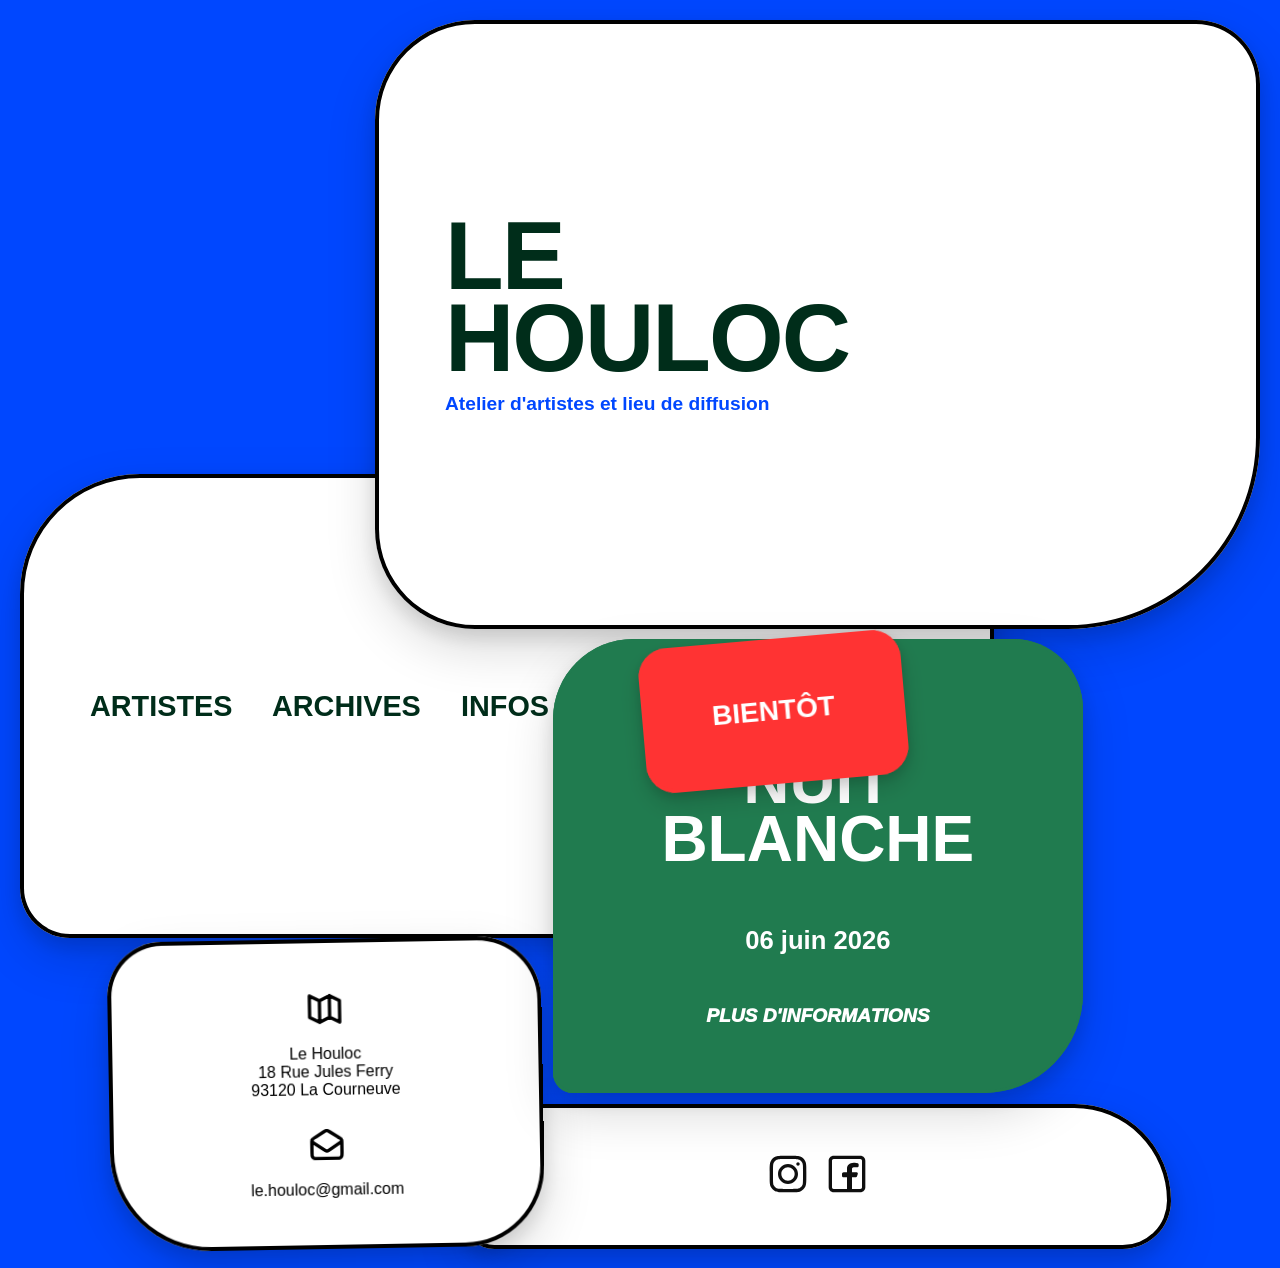
<file: index.html>
<!DOCTYPE html>
<html lang="fr">
<head>
    <meta charset="UTF-8">
    <meta name="viewport" content="width=device-width, initial-scale=1.0">
    <title>Le Houloc | Atelier d'artistes et lieu de diffusion à La Courneuve</title>
    <meta name="description" content="Le Houloc - Atelier d'artistes et lieu de diffusion culturelle situé au 18 Rue Jules Ferry, 93120 La Courneuve. Expositions, performances et événements artistiques.">
    <meta name="keywords" content="Le Houloc, atelier artistes, galerie La Courneuve, exposition, performance, art contemporain, lieu culturel, Seine-Saint-Denis">
    <meta name="robots" content="index, follow">
    <meta name="author" content="Le Houloc">
    <link rel="canonical" href="https://www.lehouloc.com/index.html">
    
    <!-- Open Graph / Facebook -->
    <meta property="og:type" content="website">
    <meta property="og:url" content="https://www.lehouloc.com/index.html">
    <meta property="og:title" content="Le Houloc | Atelier d'artistes et lieu de diffusion">
    <meta property="og:description" content="Atelier d'artistes et lieu de diffusion culturelle à La Courneuve. Expositions, performances et événements artistiques.">
    
    <!-- Structured Data - Organization -->
    <script type="application/ld+json">
    {
        "@context": "https://schema.org",
        "@type": "Organization",
        "name": "Le Houloc",
        "description": "Atelier d'artistes et lieu de diffusion culturelle",
        "url": "https://www.lehouloc.com",
        "address": {
            "@type": "PostalAddress",
            "streetAddress": "18 Rue Jules Ferry",
            "addressLocality": "La Courneuve",
            "postalCode": "93120",
            "addressCountry": "FR"
        },
        "contactPoint": {
            "@type": "ContactPoint",
            "email": "le.houloc@gmail.com",
            "contactType": "contact"
        },
        "sameAs": [
            "https://www.instagram.com/le.houloc/",
            "https://www.facebook.com/LeHouloc/"
        ]
    }
    </script>
    
    <!-- Structured Data - FAQ for Generative Engine Optimization -->
    <script type="application/ld+json">
    {
        "@context": "https://schema.org",
        "@type": "FAQPage",
        "mainEntity": [
            {
                "@type": "Question",
                "name": "Qu'est-ce que Le Houloc ?",
                "acceptedAnswer": {
                    "@type": "Answer",
                    "text": "Le Houloc est un atelier d'artistes et lieu de diffusion culturelle situé à La Courneuve, en Seine-Saint-Denis. C'est un espace dédié à la création artistique contemporaine, aux expositions et aux performances."
                }
            },
            {
                "@type": "Question",
                "name": "Où se trouve Le Houloc ?",
                "acceptedAnswer": {
                    "@type": "Answer",
                    "text": "Le Houloc est situé au 18 Rue Jules Ferry, 93120 La Courneuve, en Île-de-France, France."
                }
            },
            {
                "@type": "Question",
                "name": "Quelles activités propose Le Houloc ?",
                "acceptedAnswer": {
                    "@type": "Answer",
                    "text": "Le Houloc organise des expositions, des performances artistiques, des résidences d'artistes, des dinners de Noël culinaires et sonores, et divers événements culturels tout au long de l'année."
                }
            },
            {
                "@type": "Question",
                "name": "Comment contacter Le Houloc ?",
                "acceptedAnswer": {
                    "@type": "Answer",
                    "text": "Vous pouvez contacter Le Houloc par email à l'adresse le.houloc@gmail.com ou via leur page Instagram @le.houloc et leur page Facebook LeHouloc."
                }
            },
            {
                "@type": "Question",
                "name": "Le Houloc est-il ouvert au public ?",
                "acceptedAnswer": {
                    "@type": "Answer",
                    "text": "Le Houloc propose des événements ouverts au public et accueille des visiteurs lors des vernissages et des soirées événements. Pour les visites en dehors des événements, il est recommandé de contacter directement le lieu."
                }
            }
        ]
    }
    </script>
    
    <!-- Structured Data - Event for Machine Readable Optimization -->
    <script type="application/ld+json">
    {
        "@context": "https://schema.org",
        "@type": "Event",
        "name": "Nuit Blanche au Houloc",
        "description": "Nuit Blanche 2026 - Événement artistique et culturel au Houloc",
        "startDate": "2026-06-06",
        "endDate": "2026-06-07",
        "eventStatus": "https://schema.org/EventScheduled",
        "eventAttendanceMode": "https://schema.org/OfflineEventAttendanceMode",
        "location": {
            "@type": "Place",
            "name": "Le Houloc",
            "address": {
                "@type": "PostalAddress",
                "streetAddress": "18 Rue Jules Ferry",
                "addressLocality": "La Courneuve",
                "postalCode": "93120",
                "addressCountry": "FR"
            },
            "geo": {
                "@type": "GeoCoordinates",
                "latitude": 48.9465,
                "longitude": 2.3853
            }
        },
        "organizer": {
            "@type": "Organization",
            "name": "Le Houloc",
            "url": "https://www.lehouloc.com"
        },
        "image": "https://www.lehouloc.com/img/logo-houloc.jpg",
        "url": "https://www.lehouloc.com/index.html"
    }
    </script>
    
    <!-- Structured Data - LocalBusiness for MRO -->
    <script type="application/ld+json">
    {
        "@context": "https://schema.org",
        "@type": ["LocalBusiness", "ArtGallery"],
        "name": "Le Houloc",
        "image": "https://www.lehouloc.com/img/logo-houloc.jpg",
        "description": "Atelier d'artistes et lieu de diffusion culturelle à La Courneuve",
        "url": "https://www.lehouloc.com",
        "telephone": "+33-1-00-00-00-00",
        "email": "le.houloc@gmail.com",
        "address": {
            "@type": "PostalAddress",
            "streetAddress": "18 Rue Jules Ferry",
            "addressLocality": "La Courneuve",
            "postalCode": "93120",
            "addressRegion": "Île-de-France",
            "addressCountry": "FR"
        },
        "geo": {
            "@type": "GeoCoordinates",
            "latitude": 48.9465,
            "longitude": 2.3853
        },
        "openingHoursSpecification": [
            {
                "@type": "OpeningHoursSpecification",
                "dayOfWeek": ["Saturday", "Sunday"],
                "opens": "14:00",
                "closes": "19:00",
                "description": "Horaires d'ouverture lors des événements"
            }
        ],
        "sameAs": [
            "https://www.instagram.com/le.houloc/",
            "https://www.facebook.com/LeHouloc/"
        ]
    }
    </script>
    
    <link rel="stylesheet" href="style.css">
</head>
<body>
    
   

    <div class="page-wrapper">
       
        <header id="box-top" class="shape">
            <h1>Le<br>Houloc</h1>
            <p class="subtitle">Atelier d'artistes et lieu de diffusion</p>
        </header>

         <div id="bientot-tag" class="shape"><h3>Bientôt</h3></div>


      <article id="event-box" class="green-shape" itemscope itemtype="https://schema.org/Event">
     <h2 itemprop="name">NUIT BLANCHE</h2>
     <p><time itemprop="startDate" datetime="2026-06-06">06 juin 2026</time></p>
     <div class="morph-container">
         <span class="morph-text"><span>p</span><span>l</span><span>u</span><span>s</span><span>&nbsp;</span><span>d</span><span>'</span><span>i</span><span>n</span><span>f</span><span>o</span><span>r</span><span>m</span><span>a</span><span>t</span><span>i</span><span>o</span><span>n</span><span>s</span></span>
     </div>
     <meta itemprop="location" content="Le Houloc, 18 Rue Jules Ferry, 93120 La Courneuve">
     <meta itemprop="organizer" content="Le Houloc">
  </article>

        <section id="box-mid" class="shape">
            <nav>
                <ul>
                    <li><a href="artistes.html">Artistes</a></li>
                    <li><a href="archives.html">Archives</a></li>
                    <li><a href="info.html">Infos</a></li>
                </ul>
            </nav>
        </section>

        <footer id="box-bottom" class="shape">
            <div class="footer-info">
                <div class="google-maps">
                    <a href="https://maps.app.goo.gl/RqLSPvRZpQ97soY88" target="_blank" aria-label="Google-maps">
                        <img src="img/map-icon.svg" alt="Map">
                    </a>
                    <p>
                        Le Houloc<br>
                        18 Rue Jules Ferry<br>
                        93120 La Courneuve
                    </p>
                </div>
                <div class="mail">
                    <a href="mailto:le.houloc@gmail.com" aria-label="Mail senden">
                        <img src="img/mail-icon.svg" alt="Mail">
                    </a>
                    <a href="mailto:le.houloc@gmail.com">le.houloc@gmail.com</a>
                </div>
            </div>
            <!-- Mobile only: All icons in a row -->
            <div class="icon-list">
                <a href="https:green-dots//maps.app.goo.gl/RqLSPvRZpQ97soY88" target="_blank" aria-label="Google-maps">
                    <img src="img/map-icon.svg" alt="Map">
                </a>
                <a href="https://www.instagram.com/le.houloc/" target="_blank" aria-label="Instagram">
                    <img src="img/instagram-icon.svg" alt="Instagram">
                </a>
                <a href="https://www.facebook.com/LeHouloc/" target="_blank" aria-label="Facebook">
                    <img src="img/facebook-icon.svg" alt="Facebook">
                </a>
                <a href="mailto:le.houloc@gmail.com" aria-label="Mail senden">
                    <img src="img/mail-icon.svg" alt="Mail">
                </a>
            </div>
        </footer>

        <div id="green-dots">
            <div class="socials">
                <a href="https://www.instagram.com/le.houloc/" target="_blank" aria-label="Instagram">
                    <img src="img/instagram-icon.svg" alt="Instagram" style="width: 40px; height: 40px;">
                </a>
                <a href="https://www.facebook.com/LeHouloc/" target="_blank" aria-label="Facebook">
                    <img src="img/facebook-icon.svg" alt="Facebook" style="width: 40px; height: 40px;">
                </a>
            </div>
        </div>
    </div>
    
<div id="event-overlay">
    <div class="artist-close-button">×</div>
    <div class="overlay-content">
        <div id="event-inner-content">
        </div>
    </div>
</div>

   
<script src="script.js"></script>
</body>
</html>
</file>
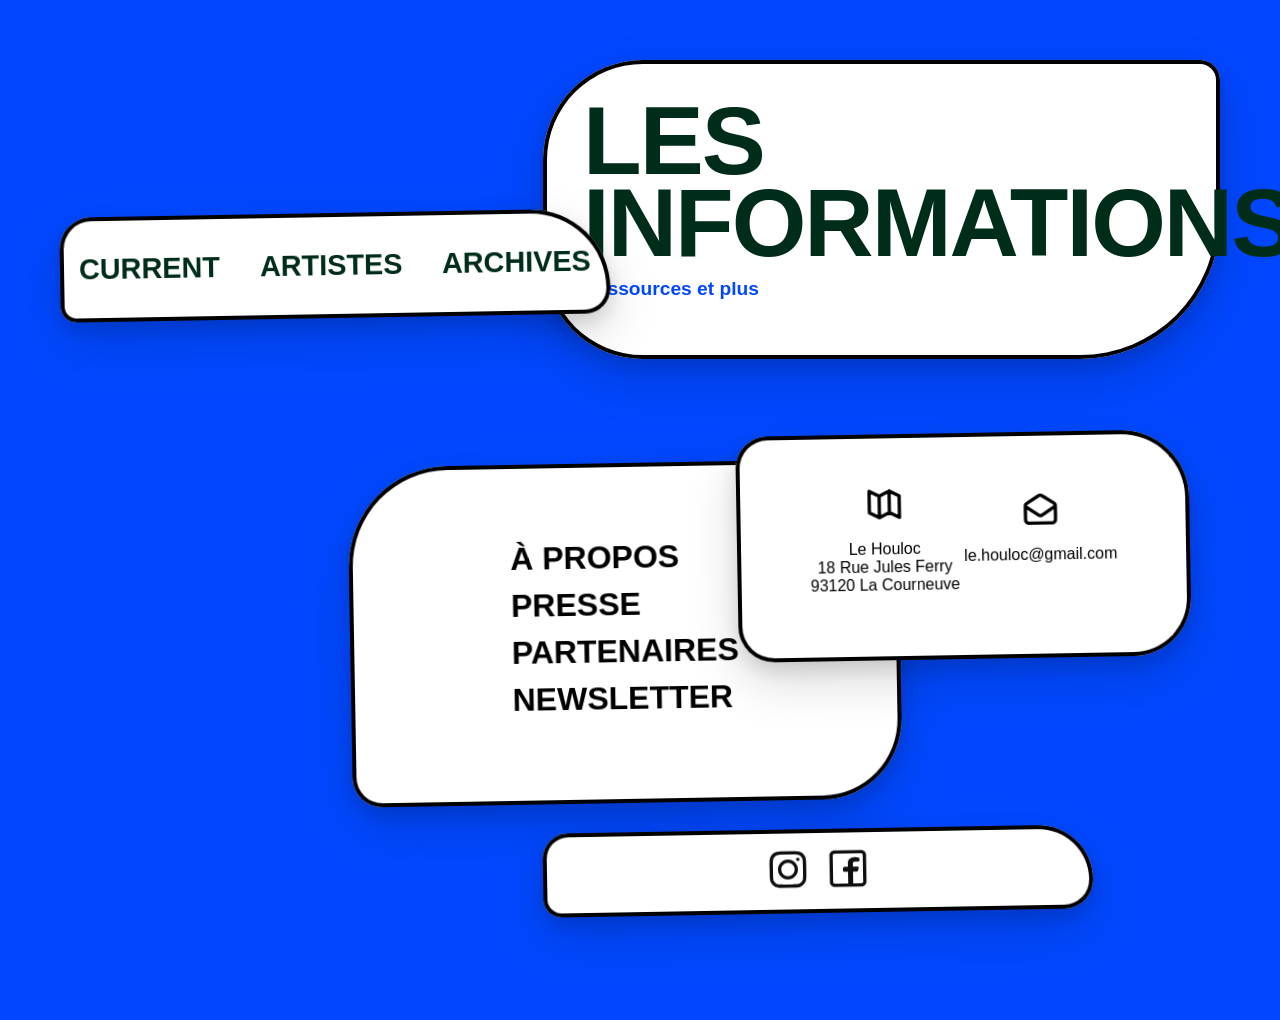
<file: info.html>
<!DOCTYPE html>
<html lang="fr">
<head>
    <meta charset="UTF-8">
    <meta name="viewport" content="width=device-width, initial-scale=1.0">
    <title>Le Houloc | Informations</title>
    <meta name="description" content="Informations sur Le Houloc - Atelier d'artistes et lieu de diffusion à La Courneuve. Contact, partenaires, presse et newsletter.">
    <meta name="keywords" content="contact Le Houloc, partenaires culturels, presse, newsletter art, rejoindre atelier artistes La Courneuve">
    <meta name="robots" content="index, follow">
    <meta name="author" content="Le Houloc">
    <link rel="canonical" href="https://www.lehouloc.com/info.html">
    
    <!-- Open Graph / Facebook -->
    <meta property="og:type" content="website">
    <meta property="og:url" content="https://www.lehouloc.com/info.html">
    <meta property="og:title" content="Le Houloc | Informations">
    <meta property="og:description" content="Informations sur Le Houloc - Contact, partenaires, presse et newsletter.">
    
    <!-- Structured Data - Organization -->
    <script type="application/ld+json">
    {
        "@context": "https://schema.org",
        "@type": "Organization",
        "name": "Le Houloc - Informations",
        "description": "Informations et contact du Houloc - Atelier d'artistes et lieu de diffusion",
        "url": "https://www.lehouloc.com/info.html",
        "address": {
            "@type": "PostalAddress",
            "streetAddress": "18 Rue Jules Ferry",
            "addressLocality": "La Courneuve",
            "postalCode": "93120",
            "addressCountry": "FR"
        },
        "contactPoint": {
            "@type": "ContactPoint",
            "email": "le.houloc@gmail.com",
            "contactType": "contact"
        }
    }
    </script>
    
    <!-- Structured Data - FAQ for Generative Engine Optimization -->
    <script type="application/ld+json">
    {
        "@context": "https://schema.org",
        "@type": "FAQPage",
        "mainEntity": [
            {
                "@type": "Question",
                "name": "Comment contacter le Houloc ?",
                "acceptedAnswer": {
                    "@type": "Answer",
                    "text": "Vous pouvez contacter Le Houloc par email à l'adresse le.houloc@gmail.com. Le lieu est également présent sur Instagram @le.houloc et Facebook LeHouloc."
                }
            },
            {
                "@type": "Question",
                "name": "Où se trouve le Houloc ?",
                "acceptedAnswer": {
                    "@type": "Answer",
                    "text": "Le Houloc est situé au 18 Rue Jules Ferry, 93120 La Courneuve, en Seine-Saint-Denis, en Île-de-France, France."
                }
            },
            {
                "@type": "Question",
                "name": "Le Houloc propose-t-il des partenariats ?",
                "acceptedAnswer": {
                    "@type": "Answer",
                    "text": "Oui, Le Houloc collabore avec différents partenaires culturels, institutions et financements publics pour ses projets artistiques. Pour proposer un partenariat, contactez le lieu par email."
                }
            },
            {
                "@type": "Question",
                "name": "Comment s'abonner à la newsletter du Houloc ?",
                "acceptedAnswer": {
                    "@type": "Answer",
                    "text": "Vous pouvez vous abonner à la newsletter du Houloc via la page Informations du site web. La newsletter permet de recevoir les actualités, événements et expositions du lieu."
                }
            }
        ]
    }
    </script>
    
    <link rel="stylesheet" href="style.css">
</head>
<body>
    <main class="info-page-container">
        <header id="box-top-info" class="shape">
            <h1>les<br>Informations</h1>
            <p class="subtitle">Ressources et plus</p>
        </header>

        <section id="info-menu" class="shape">
            <nav>
                <ul>
                    <li><a href="index.html">Current</a></li>
                    <li><a href="artistes.html">Artistes</a></li>
                    <li><a href="archives.html">Archives</a></li>
                </ul>
            </nav>
        </section>

        <div id="info-nav-box" class="info-nav-box">
            <ul class="info-menu">
                <li onclick="openInfoPopup('apropos')">À PROPOS</li>
                <li onclick="openInfoPopup('presse')">PRESSE</li>
                <li onclick="openInfoPopup('partenaires')">PARTENAIRES</li>
                <li onclick="openInfoPopup('newsletter')">NEWSLETTER</li>
            </ul>
        </div>

        <div id="info-socials-info">
            <div class="socials">
                <a href="https://www.instagram.com/le.houloc/" target="_blank" aria-label="Instagram">
                    <img src="img/instagram-icon.svg" alt="Instagram">
                </a>
                <a href="https://www.facebook.com/LeHouloc/" target="_blank" aria-label="Facebook">
                    <img src="img/facebook-icon.svg" alt="Facebook">
                </a>
            </div>
        </div>

        <footer id="box-bottom-info-info" class="shape">
            <div class="footer-info">
                <div class="google-maps">
                    <a href="https://maps.app.goo.gl/RqLSPvRZpQ97soY88" target="_blank" aria-label="Google-maps">
                        <img src="img/map-icon.svg" alt="Map">
                    </a>
                    <p>
                        Le Houloc<br>
                        18 Rue Jules Ferry<br>
                        93120 La Courneuve
                    </p>
                </div>
                <div class="mail">
                    <a href="mailto:le.houloc@gmail.com" aria-label="Mail senden">
                        <img src="img/mail-icon.svg" alt="Mail">
                    </a>
                    <a href="mailto:le.houloc@gmail.com">le.houloc@gmail.com</a>
                </div>
            </div>
            <!-- Mobile only: All icons in a row -->
            <div class="icon-list">
                <a href="https://maps.app.goo.gl/RqLSPvRZpQ97soY88" target="_blank" aria-label="Google-maps">
                    <img src="img/map-icon.svg" alt="Map">
                </a>
                <a href="https://www.instagram.com/le.houloc/" target="_blank" aria-label="Instagram">
                    <img src="img/instagram-icon.svg" alt="Instagram">
                </a>
                <a href="https://www.facebook.com/LeHouloc/" target="_blank" aria-label="Facebook">
                    <img src="img/facebook-icon.svg" alt="Facebook">
                </a>
                <a href="mailto:le.houloc@gmail.com" aria-label="Mail senden">
                    <img src="img/mail-icon.svg" alt="Mail">
                </a>
            </div>
        </footer>
    </main>

    <div id="info-overlay" class="overlay">
        <div class="info-close-button">×</div>
        <div class="info-prev">‹</div>
        <div class="info-next">›</div>
        <div class="overlay-content">
            <div id="info-content-target"></div>
        </div>
    </div>

    <script src="script.js"></script>
</body>
</html>
</file>
<file: style.css>
/* ===========================================
   HOULOC WEBSITE - SORTED CSS
   Desktop First Approach
   =========================================== */

/* --- IMPORTS --- */
@import url('https://fonts.googleapis.com/css2?family=Inter:wght@800&family=Space+Mono:wght@700&family=Syne:wght@800&display=swap');

/* --- CSS VARIABLES --- */
:root {
    --blue-bg: #0047ff;
    --white: #ffffff;
    --dark-text: #002d1a;
    --red-accent: #ff3333;
    --green-accent: #207b4f;
    --yellow-accent: #fff800;
    --depth-shadow: 
        0 1rem 2rem rgba(0, 0, 0, 0.1), 
        0 2.5rem 5rem rgba(0, 0, 0, 0.2), 
        0 63.75rem 7.5rem rgba(0, 0, 0, 0.25);
}

/* --- KEYFRAMES --- */
@keyframes fadeIn {
    from { opacity: 0; }
    to { opacity: 1; }
}

@keyframes vortexWave {
    0%, 100% {
        transform: translateY(0) scale(1);
    }
    50% {
        transform: translateY(-0.1875rem) scale(1.05);
    }
}

@keyframes colorPulse {
    0%, 100% {
        color: var(--white);
    }
    50% {
        color: var(--blue-bg);
    }
}

/* --- RESET / BASE --- */
body, html {
    margin: 0;
    padding: 0;
    background: #0047ff;
    font-family: 'Helvetica Neue', Helvetica, Arial, sans-serif;
    height: 100vh;
    width: 100vw;
}

h1 {
    color: var(--dark-text);
    font-size: clamp(5rem, 10vw, 6rem);
    margin: 0;
    line-height: 0.85;
    text-transform: uppercase;
    letter-spacing: -0.125rem;
}

/* --- LAYOUT --- */
.page-wrapper {
    position: relative;
    width: 100vw;
    min-height: 100vh;
    display: grid;
    grid-template-columns: repeat(12, 1fr);
    grid-template-rows: repeat(8, 1fr);
    padding: 1.25rem;
    box-sizing: border-box;
    overflow: hidden;
    gap: 0.625rem;
}

/* --- SHAPES --- */
.shape {
    background: var(--white);
    position: relative;
    display: flex;
    flex-direction: column;
    justify-content: center;
    padding: 3.125rem 4.375rem;
    box-sizing: border-box;
    box-shadow: var(--depth-shadow);
    transition: transform 0.3s ease-out;
    will-change: transform;
}

.shape:hover {
    transform: translate(-0.625rem, -0.625rem);
}

.green-shape {
    background: var(--green-accent);
    color: var(--white);
    position: relative;
    display: flex;
    flex-direction: column;
    justify-content: center;
    align-items: center;
    padding: 1.875rem 2.5rem;
    box-sizing: border-box;
    box-shadow: var(--depth-shadow);
    transition: transform 0.1s ease-out;
    will-change: transform;
    text-align: center;
}

/* --- BOX COMPONENTS - INDEX --- */
#box-top {
    grid-column: 5 / 13;
    grid-row: 1 / 5;
    border-radius: 6.25rem 4rem 12rem 6.25rem;
    z-index: 10;
    background: var(--white);
    box-shadow: 
        inset 0 0 0 4px rgba(0, 0, 0, 2),
        0 8px 20px rgba(0, 0, 0, 0.12), 
        0 20px 50px rgba(0, 0, 0, 0.15);
}

#box-top:hover {
    transform: translate(0.625rem, 0.625rem);
}

#box-mid {
    grid-column: 1 / 10;
    grid-row: 4 / 7;
    border-radius: 7.5rem 6.25rem 12.5rem 3.125rem;
    z-index: 5;
    margin-top: -0.625rem;
    background: var(--white);
    box-shadow: 
        inset 0 0 0 4px rgba(0, 0, 0, 2),
        0 8px 20px rgba(0, 0, 0, 0.12), 
        0 20px 50px rgba(0, 0, 0, 0.15);
}

#box-mid:hover {
    transform: translate(0.625rem, 0.625rem);
}

#box-bottom {
    grid-column: 2 / 7;
    grid-row: 7 / 9;
    border-radius: 3.4375rem 4rem 5rem 6.25rem;
    z-index: 10;
    margin-top: -0.625rem;
    overflow: hidden;
    box-shadow: 
        inset 0 0 0 4px rgba(0, 0, 0, 2),
        0 8px 20px rgba(0, 0, 0, 0.12), 
        0 20px 50px rgba(0, 0, 0, 0.15);
    transition: transform 0.4s cubic-bezier(0.25, 0.46, 0.45, 0.94), 
                box-shadow 0.4s ease;
    transform: translateY(70px);
}

#box-bottom:hover {
    transform: translateY(70px) scale(1.02);
    box-shadow: 
        inset 0 0 0 4px rgba(0, 0, 0, 2),
        0 8px 20px rgba(0, 0, 0, 0.12), 
        0 20px 50px rgba(0, 0, 0, 0.15);
}

#event-box {
    grid-column: 7 / 11;
    grid-row: 5 / 8;
    border-radius: 5rem 4.375rem 6.25rem 1.25rem;
    z-index: 15;
    padding: 1.25rem 1.875rem;
    box-shadow: 
        inset 0 0 0 0.1875rem var(--green-accent),
        0 8px 20px rgba(0, 0, 0, 0.12), 
        0 20px 50px rgba(0, 0, 0, 0.15);
   
    transition: transform 0.4s cubic-bezier(0.25, 1, 0.5, 1);
    will-change: transform;
}

#event-box:hover {
    transform: translateY(-50px) scale(1.03);
}

#event-box {
    cursor: pointer;
}

#event-box h2 {
    font-size: clamp(2rem, 7vw, 4rem);
    margin: 0;
    line-height: 0.9;
    font-weight: 900;
    margin-top: 3rem;
    margin-bottom: 3rem;
    text-transform: uppercase;
}

#event-box p {
    font-size: clamp(1.2rem, 2.9vw, 1.6rem);
    font-weight: 900;
    margin-top: 0.625rem;
}

#green-dots {
    grid-column: 6 / 12;
    grid-row: 8 / 9;
    display: flex;
    flex-direction: column;
    justify-content: space-around;
    align-items: center;
    padding: 1.25rem 0;
    border-radius: 6rem 10em 5rem 3.125rem;
    background: var(--white);
    z-index: 2;
    box-shadow: 
        inset 0 0 0 4px rgba(0, 0, 0, 2),
        0 8px 20px rgba(0, 0, 0, 0.12), 
        0 20px 50px rgba(0, 0, 0, 0.15);
    transition: transform 0.4s cubic-bezier(0.25, 1, 0.5, 1);
    will-change: transform;
    transform: translateY(95px);
}

#green-dots:hover {
   transform: translateY(95px) scale(1.02);
}

#bientot-tag {
    grid-column: 8 / 9;
    grid-row: 5  / 6;
    background: var(--red-accent);
    color: var(--white);
    border-radius: 1.8125rem;
    display: flex;
    align-items: center;
    justify-content: center;
    font-weight: 900;
    text-transform: uppercase;
    font-size: 1.5rem;
    z-index: 20;
    transform: rotate(5  deg) tran;
     transform: translateY(0px);

    box-shadow: 
        inset 0 0 0 4px var(--red-accent),
        0 4px 12px rgba(0, 0, 0, 0.12), 
        0 12px 25px rgba(0, 0, 0, 0.15);
}




#bientot-tag h3 {
    margin: 0;
    padding: 0;
}

#bientot-tag:hover {
    transform: translateY(-50px) scale(1.03);
}

/* --- BOX COMPONENTS - ARTISTES --- */
#box-top-artistes, 
#box-mid-artistes,
#box-mid-info {
    z-index: 39 !important;
    position: relative;
}

#box-top-artistes {
    grid-column: 6 / 12;
    grid-row: 1 / 4;
    border-radius: 6.25rem 3.125rem 5.625rem 2.5rem;
    z-index: 5;
    background: var(--white);
    box-shadow: 
        inset 0 0 0 3px rgba(0, 0, 0, 2),
        0 8px 20px rgba(0, 0, 0, 0.12), 
        0 20px 50px rgba(0, 0, 0, 0.15);
}

#box-mid-artistes {
    grid-column: 2 / 10;
    grid-row: 4 / 5;
    border-radius: 7.5rem 3.75rem 12.5rem 0.625rem;
    z-index: 10;
    margin-top: -0.625rem;
    background: var(--white);
    box-shadow: 
        inset 0 0 0 3px rgba(0, 0, 0, 2),
        0 8px 20px rgba(0, 0, 0, 0.12), 
        0 20px 50px rgba(0, 0, 0, 0.15);
}

#box-mid-artistes:hover {
    transform: translate(0.625rem, 0.625rem);
}

#box-bottom-artistes {
    grid-column: 8 / 12;
    grid-row: 6 / 8;
    border-radius: 1.25rem 6.25rem 0.625rem 6.25rem;
    padding-bottom: 1rem;
    z-index: 15;
    position: relative;
    margin-top: -1.875rem;
    overflow: hidden;
    box-shadow: 
        inset 0 0 0 3px rgba(0, 0, 0, 2),
        0 8px 20px rgba(0, 0, 0, 0.12), 
        0 20px 50px rgba(0, 0, 0, 0.15);
}

#green-dots-artistes {
    grid-column: 5 / 8;
    grid-row: 6 / 8;
    display: flex;
    flex-direction: column;
    justify-content: space-around;
    align-items: center;
    padding: 0.625rem 0;
    border-radius: 7.5rem 6.25rem 12.5rem 3.125rem;
    background: var(--white);
    z-index: 10;
    box-shadow: 
        inset 0 0 0 3px rgba(0, 0, 0, 2),
        0 5px 15px rgba(0, 0, 0, 0.1), 
        0 10px 25px rgba(0, 0, 0, 0.12);
}

/* --- BOX COMPONENTS - ARCHIVES --- */
#box-top-archives {
    grid-column: 1 / 6;
    grid-row: 1 / 3;
    border-radius: 6.25rem 3.125rem 5.625rem 2.5rem;
    z-index: 5;
    background: var(--white);
    box-shadow: 
        inset 0 0 0 3px rgba(0, 0, 0, 2),
        0 8px 20px rgba(0, 0, 0, 0.12), 
        0 20px 50px rgba(0, 0, 0, 0.15);
}

#box-top-archives:hover {
    transform: translate(0.625rem, 0.625rem);

}




#archive-menu {
    grid-column: 7 / 12;
    grid-row: 2 / 3;
    border-radius: 7.5rem 1.75rem 4.5rem 3.625rem;
    z-index: 10;
    margin-top: -0.625rem;
    background: var(--white);
    box-shadow: 
        inset 0 0 0 3px rgba(0, 0, 0, 2),
        0 8px 20px rgba(0, 0, 0, 0.12), 
        0 20px 50px rgba(0, 0, 0, 0.15);
        transform: translateY(50px);
           transition: transform 0.4s cubic-bezier(0.25, 1, 0.5, 1);
    will-change: transform; /* Optimiert die Performance */
}

#archive-menu:hover {
transform: translateY(50px) scale(1.02);

}


#archive-socials {
    grid-column: 2 / 6;
    grid-row: 6 / 7;
    display: flex;
    flex-direction: column;
    justify-content: space-around;
    align-items: center;
    padding: 1.25rem 0;
    border-radius: 6.25rem 28.125rem 5rem 3.125rem;
    background: var(--white);
    z-index: 22;
    box-shadow: 
        inset 0 0 0 4px rgba(0, 0, 0, 2),
        0 8px 20px rgba(0, 0, 0, 0.12), 
        0 20px 50px rgba(0, 0, 0, 0.15);
               transform: translateY(-45px);
        transition: transform 0.4s cubic-bezier(0.25, 1, 0.5, 1);
    will-change: transform; /* Optimiert die Performance */
}


#archive-socials:hover {
transform:  translateY(-45px) scale(1.02);
}

/* --- BOX COMPONENTS - INFO --- */
.info-page-container {
    background-color: var(--blue-bg);
    min-height: 100vh;
    display: grid;
    grid-template-columns: repeat(12, 1fr);
    grid-template-rows: repeat(6, auto); 
    padding: 3.75rem;
    gap: 1.875rem;
    align-items: start;
}

#box-top-info {
    grid-column: 6 / 14;
    grid-row: 1 / 6;
    padding: 2.5rem;
    border-radius: 6.25rem 1.25rem 8.75rem 6.25rem;
    z-index: 10;
    background: var(--white);
    box-shadow: 
        inset 0 0 0 4px rgba(0, 0, 0, 2),
        0 8px 20px rgba(0, 0, 0, 0.12), 
        0 20px 50px rgba(0, 0, 0, 0.15);
}


#box-top-info:hover {

      transform: translate(0.625rem, 0.625rem);
}


#info-menu {
    grid-column: 1 / 7;
    grid-row: 3 / 3;
    display: flex;
    flex-direction: column;
    justify-content: space-around;
    align-items: center;
    padding: 1.25rem 0;
    border-radius: 6.25rem 15.625rem 5rem 3.125rem;
    background: var(--white);
    z-index: 11;
    box-shadow: 
        inset 0 0 0 4px rgba(0, 0, 0, 2),
        0 8px 20px rgba(0, 0, 0, 0.12), 
        0 20px 50px rgba(0, 0, 0, 0.15);
}

.info-nav-box {
    grid-column: 4 / 10;
    grid-row: 5 / 9;
    display: flex;
    flex-direction: column;
    justify-content: space-around;
    align-items: center;
    padding: 3.75rem 0;
    border-radius: 6.25rem 9.375rem 5rem 1.875rem;
    background: var(--white);
    z-index: 5;
    box-shadow: 
        inset 0 0 0 4px rgba(0, 0, 0, 2),
        0 8px 20px rgba(0, 0, 0, 0.12), 
        0 20px 50px rgba(0, 0, 0, 0.15);
        transform: translateY(-20px);
             transition: transform 0.8s cubic-bezier(0.25, 1, 0.5, 1);
    will-change: transform; /* Optimiert die Performance */
}

#info-nav-box:hover {
transform: translateY(-25px) ;
}



#info-socials {
    grid-column: 6 / 13;
    grid-row: 5;
    display: flex;
    flex-direction: column;
    justify-content: space-around;
    align-items: center;
    padding: 1.25rem 0;
    border-radius: 7.625rem 9.375rem 5rem 3.125rem;
    background: var(--white);
    z-index: 12;
    box-shadow: 
        inset 0 0 0 4px rgba(0, 0, 0, 2),
        0 8px 20px rgba(0, 0, 0, 0.12), 
        0 20px 50px rgba(0, 0, 0, 0.15);
        transform: translateY(-25px);
        transition: transform 0.4s cubic-bezier(0.25, 1, 0.5, 1);
    will-change: transform; /* Optimiert die Performance */
}

#info-socials:hover {
transform: translateY(-25px) scale(1.02);
}


#info-socials-info {
    grid-column: 6 / 12;
    grid-row: 8;
    display: flex;
    flex-direction: column;
    justify-content: space-around;
    align-items: center;
    padding: 1.25rem 0;
    border-radius: 4.375rem 9.375rem 5rem 3.125rem;
    background: var(--white);
    z-index: 13;
    box-shadow: 
        inset 0 0 0 4px rgba(0, 0, 0, 2),
        0 8px 20px rgba(0, 0, 0, 0.12), 
        0 20px 50px rgba(0, 0, 0, 0.15);
    transition: transform 0.4s cubic-bezier(0.25, 1, 0.5, 1);
    will-change: transform;
    transform:  translateX(-25px);
}

#info-socials-info:hover {
transform:  translateX(-25px);
}


#box-bottom-info {
    grid-column: 3 / 9;
    grid-row: 6 / 8;
    border-radius: 3rem 6.25rem 2.625rem 6.25rem;
    z-index: 12;
    margin-top: -1.875rem;
    overflow: hidden;
    box-shadow: 
        inset 0 0 0 4px rgba(0, 0, 0, 2),
        0 8px 20px rgba(0, 0, 0, 0.12), 
        0 20px 50px rgba(0, 0, 0, 0.15);
        transform: translateY(-45px) translateX(-20px);
        
}

#box-bottom-info:hover {
transform: translateY(-45px) translateX(-20px)scale(1.02);
}



#box-bottom-info-info {
    grid-column: 8 / 13;
    grid-row: 5 / 8;
    border-radius: 2rem 4.25rem 3.625rem 2.25rem;
    z-index: 12;
    margin-top: -1.875rem;
    overflow: hidden;
    box-shadow: 
        inset 0 0 0 4px rgba(0, 0, 0, 2),
        0 8px 20px rgba(0, 0, 0, 0.12), 
        0 20px 50px rgba(0, 0, 0, 0.15);
        transform: translateY(-10px);   
}

#box-bottom-info-info:hover {
transform: translateY(-10px) scale(1.02);
}

#box-bottom-info-archive {
    grid-column: 7 / 13;
    grid-row: 6 / 8 ;
    border-radius: 2rem 6.25rem 3.625rem 6.25rem;
    z-index: 12;
    margin-top: -1.875rem;
    overflow: hidden;
    box-shadow: 
        inset 0 0 0 4px rgba(0, 0, 0, 2),
        0 8px 20px rgba(0, 0, 0, 0.12), 
        0 20px 50px rgba(0, 0, 0, 0.15);
        transform: translateY(-25px) translateX(-15px);
              transition: transform 0.4s cubic-bezier(0.25, 1, 0.5, 1);
    will-change: transform; /* Optimiert die Performance */
}

#box-bottom-info-archive:hover {
  
    transform: translateY(-25px) translateX(-15px) scale(1.02);
}

/* --- TYPOGRAPHY --- */
.subtitle {
    color: var(--blue-bg);
    font-weight: bold;
    font-size: 1.2rem;
    margin-top: 0.9375rem;
    max-width: 21.875rem;
}

/* --- NAVIGATION --- */
nav ul {
    list-style: none;
    padding: 0;
    display: flex;
    gap: 2.5rem;
}

nav a {
    display: inline-block;
    text-decoration: none;
    color: var(--dark-text);
    font-size: 1.8rem;
    font-weight: 800;
    text-transform: uppercase;
    transition: transform 0.4s cubic-bezier(0.175, 0.885, 0.32, 1.275), 
                color 0.3s ease;
    will-change: transform;
}

nav a:hover {
    color: var(--blue-bg);
    transform: scale(1.05);
}

/* --- FOOTER --- */
.footer-info {
    display: flex;
    justify-content: space-evenly;
    align-items: flex-start;
    gap: 0.1rem;
    flex-wrap: wrap;
    margin: 0;
    padding: 0;
}

.footer-info a {
    color: black;
    text-decoration: none;
    font-weight: 500;
}

.footer-info a:hover {
    text-decoration: underline;
}

.google-maps, .mail {
    display: flex;
    flex-direction: column;
    align-items: center;
    text-align: center;
    gap: 0.5rem;
    margin: 0;
}

.socials {
    display: flex;
    flex-direction: row;
    align-items: center;
    justify-content: center;
    gap: 1.2rem;
}

.google-maps a, .mail a {
    display: inline-flex;
    align-items: center;
    gap: 0.5rem;
}

.google-maps p, .mail a {
    margin-top: 0.5rem;
}

.socials img, .google-maps img, .mail img {
    width: 2.5rem;
    height: 2.5rem;
    object-fit: contain;
}

.socials img:hover, .google-maps img:hover, .mail img:hover {
    transform: scale(1.15);
}

.icon-list {
    display: none;
}

/* --- INFO MENU --- */
.info-menu {
    list-style: none;
    padding: 0;
}

.info-menu li {
    font-size: 2rem;
    font-weight: 900;
    cursor: pointer;
    margin-bottom: 0.625rem;
    transition: transform 0.2s;
}

.info-menu li:hover {
    color: var(--blue-bg);
    transform: translateX(0.625rem);
}

/* --- ARTIST CONTAINER --- */
#artist-container {
    position: absolute;
    top: 0;
    left: 0;
    width: 100%;
    height: 100%;
    z-index: 1;
    pointer-events: none;
    overflow: hidden;
}

.artist-box {
    text-decoration: none;
    cursor: pointer;
    position: absolute;
    width: 11.25rem;
    height: 5rem;
    background: var(--white);
    color: #000;
    border-radius: 2.5rem;
    padding: 1.25rem;
    box-shadow:
        inset 0 0 0 3px rgba(0,0,0,0.08),
        0 8px 20px rgba(0,0,0,0.12),
        0 20px 50px rgba(0,0,0,0.15);
    display: flex;
    align-items: center;
    justify-content: center;
    font-weight: 800;
    font-family: 'Helvetica Neue', Helvetica, Arial, sans-serif;
    font-size: 1rem;
    pointer-events: auto;
    text-shadow: 0 1px 0 rgba(255, 255, 255, 0.3);
}

.artist-box:visited {
    color: black;
}

.artist-link {
    transition: color 0.3s ease;
}

.artist-link:hover {
    color: #0047ff !important;
}

.artist-link img {
    transition: transform 0.3s ease;
}

.artist-link:hover img {
    transform: scale(1.2);
}

/* --- SIDEBAR --- */
.sidebar-handle {
    position: fixed;
    left: -0.7%;
    top: 40%;
    transform: translateY(-50%);
    width: 5rem;
    height: 4.375rem;
    background: var(--white);
    border-radius: 0 1rem 1rem 0;
    display: flex;
    align-items: center;
    justify-content: center;
    z-index: 998;
    transition: all 0.3s ease;
    cursor: pointer;
    box-shadow: 
        inset 0 0 0 0.1875rem rgba(0, 0, 0, 2),
        0 0.5rem 1.25rem rgba(0, 0, 0, 0.12), 
        0 1.25rem 3.125rem rgba(0, 0, 0, 0.1);
}

.sidebar-icon {
    width: 2.8125rem;
    height: 2.8125rem;
}

.artist-sidebar {
    position: fixed;
    left: -18.75rem;
    top: 0;
    width: 18.75rem;
    height: 100vh;
    background: rgba(245, 245, 245, 0.9);
    backdrop-filter: blur(0.625rem);
    z-index: 1000;
    transition: left 0.5s cubic-bezier(0.19, 1, 0.22, 1);
    box-shadow: 0.625rem 0 1.875rem rgba(0,0,0,0.2);
    display: flex;
    flex-direction: column;
    padding: 1.875rem 1.25rem;
    box-sizing: border-box;
}

.artist-sidebar.active {
    left: 0 !important;
}

.sidebar-handle:hover + .artist-sidebar,
.artist-sidebar:hover {
    left: 0;
}

.artist-sidebar:hover ~ .sidebar-handle {
    opacity: 0;
}

.sidebar-header {
    text-align: right;
    margin-bottom: 1.875rem;
}

.sidebar-title {
    font-weight: 900;
    text-transform: uppercase;
    color: var(--blue-bg);
    font-size: 1.4rem;
    letter-spacing: 0.0625rem;
}

.sidebar-list {
    list-style: none;
    padding: 0;
    margin: 0;
    overflow-y: auto;
    scrollbar-width: thin;
}

.sidebar-list li {
    margin: 0.75rem 0;
}

.sidebar-list a {
    text-decoration: none;
    color: var(--dark-text);
    font-weight: 700;
    font-size: 1.1rem;
    transition: all 0.2s ease;
    display: block;
    text-transform: none !important;
}

.sidebar-list a:hover {
    color: var(--blue-bg);
    transform: translateX(0.3125rem);
}

/* --- OVERLAYS --- */
.overlay {
    display: none;
    position: fixed;
    top: 0;
    left: 0;
    width: 100%;
    height: 100%;
    background: rgba(0, 71, 255, 0.2);
    backdrop-filter: blur(0.5rem);
    z-index: 2000;
    justify-content: center;
    align-items: center;
}

#event-overlay {
    display: none;
    position: fixed;
    top: 0;
    left: 0;
    width: 100%;
    height: 100%;
    background: rgba(0, 71, 255, 0.3);
    backdrop-filter: blur(0.3125rem);
    z-index: 2000;
    justify-content: center;
    align-items: flex-start;
    padding: 1.875rem;
    box-sizing: border-box;
    overflow-y: auto;
}

#event-overlay.active {
    display: flex;
}

#event-overlay .overlay-content {
    width: 70%;
    max-width: 53.125rem;
    max-height: 85vh;
    background: white;
    padding: 3.125rem;
    border: 3px solid black;
    border-radius: 0.9375rem;
    overflow-y: auto;
    position: relative;
    box-shadow: 0 20px 50px rgba(0, 0, 0, 0.15);
}

#artist-overlay {
    display: none;
    position: fixed;
    top: 0;
    left: 0;
    width: 100%;
    height: 100%;
    background: rgba(0, 71, 255, 0.3);
    backdrop-filter: blur(0.3125rem);
    z-index: 2000;
    justify-content: center;
    align-items: flex-start;
    padding: 1.875rem;
    box-sizing: border-box;
    overflow-y: auto;
}

#artist-overlay.active {
    display: flex !important;
}

#artist-overlay .overlay-content {
    width: 70%;
    max-width: 53.125rem;
    max-height: 85vh;
    background: white;
    padding: 3.125rem;
    border: 3px solid black;
    border-radius: 0.9375rem;
    overflow-y: auto;
    position: relative;
    box-shadow: 0 20px 50px rgba(0, 0, 0, 0.15);
}

#info-overlay {
    display: none;
    position: fixed;
    top: 0;
    left: 0;
    width: 100%;
    height: 100%;
    background: rgba(0, 71, 255, 0.3);
    backdrop-filter: blur(0.3125rem);
    z-index: 2000;
    justify-content: center;
    align-items: flex-start;
    padding: 1.875rem;
    box-sizing: border-box;
    overflow-y: auto;
}

#info-overlay.active {
    display: flex;
}

#info-overlay .overlay-content {
    width: 70%;
    max-width: 53.125rem;
    max-height: 85vh;
    background: white;
    padding: 3.125rem;
    border: 3px solid black;
    border-radius: 0.9375rem;
    overflow-y: auto;
    position: relative;
    box-shadow: 0 20px 50px rgba(0, 0, 0, 0.15);
}

.overlay-content {
    background: white;
    width: 70%;
    max-width: 53.125rem;
    max-height: 85vh;
    overflow-y: auto;
    padding: 3.125rem;
    border: 3px solid black;
    position: relative;
    border-radius: 0.9375rem;
    overflow-x: hidden;
}

/* =========================================
   Archive Artist Name
   ========================================= */
.archive-artist-name {
    font-size: 1.1rem;  /* Erhöhte Schriftgröße für Künstler-/Kuratorennamen */
    line-height: 1.3;
}

/* --- CLOSE BUTTONS --- */
.close-box {
    position: absolute;
    top: 3.3%;
    left: calc(50% - 36.875rem);
    cursor: pointer;
    font-size: 2rem;
    font-weight: bold;
    width: 3.125rem;
    height: 3.125rem;
    background: white;
    border: 3px solid black;
    border-radius: 0.75rem;
    display: flex;
    align-items: center;
    justify-content: center;
    z-index: 2100;
    transition: transform 0.2s ease;
}

#info-overlay > .close-box {
    position: absolute;
    top: 3.2%;
    left: calc(50% - 36.875rem);
    cursor: pointer;
    font-size: 2rem;
    font-weight: bold;
    width: 3.125rem;
    height: 3.125rem;
    background: white;
    border: 3px solid black;
    border-radius: 0.75rem;
    display: flex;
    align-items: center;
    justify-content: center;
    z-index: 2100;
    transition: transform 0.2s ease;
}

.close-box:hover {
    transform: scale(1.1);
    background: var(--red-accent);
    color: white;
}

.info-close-button {
    position: absolute;
    top: 0.9375rem;
    right: 0.9375rem;
    cursor: pointer;
    font-size: 2rem;
    font-weight: bold;
    width: 3.125rem;
    height: 3.125rem;
    background: white;
    border: 3px solid black;
    border-radius: 0.75rem;
    display: flex;
    align-items: center;
    justify-content: center;
    z-index: 2100;
    transition: transform 0.2s ease, background 0.2s ease, color 0.2s ease;
}

.info-close-button:hover {
    transform: scale(1.1);
    background: var(--red-accent);
    color: white;
}

.info-close-button {
    position: fixed !important;
    top: 1.25rem !important;
    right: 2.5rem !important;
    font-size: 3rem !important;
    color: white !important;
    cursor: pointer;
    user-select: none;
    z-index: 5001 !important;
    transition: transform 0.2s ease;
    text-shadow: 0 0 10px rgba(0,0,0,0.5);
    background: transparent !important;
    border: none !important;
    width: auto !important;
    height: auto !important;
    display: flex !important;
    align-items: center !important;
    justify-content: center !important;
}

.close-event-box {
    position: fixed;
    top: 0;
    right: 0;
    z-index: 5001;
    color: black !important;
    font-weight: bold;
}

/* --- NAVIGATION ARROWS --- */
.artist-nav-arrow {
    position: fixed;
    top: 50%;
    transform: translateY(-50%);
    font-size: 4rem;
    cursor: pointer;
    user-select: none;
    color: black;
    z-index: 2050;
    transition: transform 0.2s ease, opacity 0.2s ease;
    background: rgba(255,255,255,0.8);
    padding: 0.625rem 0.9375rem;
    border-radius: 0.625rem;
    box-shadow: 0 4px 15px rgba(0,0,0,0.2);
}

.artist-nav-arrow:hover {
    transform: translateY(-50%) scale(1.2);
    background: white;
}

.artist-nav-arrow.prev {
    left: 1.25rem;
}

.artist-nav-arrow.next {
    right: 1.25rem;
}

.info-nav-arrow {
    position: fixed;
    top: 50%;
    transform: translateY(-50%);
    font-size: 3rem;
    cursor: pointer;
    user-select: none;
    color: black;
    z-index: 2050;
    transition: transform 0.2s ease, opacity 0.2s ease;
}

.info-nav-arrow:hover {
    transform: translateY(-50%) scale(1.2);
}

.info-nav-arrow.prev {
    left: 12.5rem;
}

.info-nav-arrow.next {
    right: 12.5rem;
}

.info-prev,
.info-next {
    position: fixed !important;
    top: 50% !important;
    transform: translateY(-50%) !important;
    cursor: pointer;
    font-size: 3rem;
    color: white !important;
    cursor: pointer;
    user-select: none;
    z-index: 5001 !important;
    transition: transform 0.2s ease;
    text-shadow: 0 0 10px rgba(0,0,0,0.5);
    background: transparent !important;
    border: none !important;
    width: auto !important;
    height: auto !important;
    display: flex !important;
    align-items: center !important;
    justify-content: center !important;
}

.info-prev {
    left: 1.875rem !important;
}

.info-next {
    right: 1.875rem !important;
}

.info-prev:hover,
.info-next:hover {
    transform: translateY(-50%) scale(1.2) !important;
}

/* --- LIGHTBOX --- */
#lightbox-overlay {
    display: none;
    position: fixed;
    top: 0;
    left: 0;
    width: 100%;
    height: 100%;
    background: rgba(0, 0, 0, 0.9);
    z-index: 3000;
    justify-content: center;
    align-items: center;
    cursor: zoom-out;
    animation: fadeIn 0.2s ease;
}

#lightbox-img {
    max-width: 95%;
    max-height: 95%;
    box-shadow: 0 0 30px rgba(0,0,0,0.5);
    border: 2px solid #333;
    object-fit: contain;
}

.lightbox-close,
.lightbox-prev,
.lightbox-next {
    position: absolute;
    color: white;
    font-size: 3rem;
    cursor: pointer;
    user-select: none;
    z-index: 3001;
    text-shadow: 0 0 10px rgba(0,0,0,0.5);
    transition: transform 0.2s;
}

.lightbox-close:hover,
.lightbox-prev:hover,
.lightbox-next:hover {
    transform: scale(1.2);
}

.lightbox-close { top: 1.25rem; right: 2.5rem; }
.lightbox-prev { left: 1.875rem; top: 50%; transform: translateY(-50%); }
.lightbox-next { right: 1.875rem; top: 50%; transform: translateY(-50%); }

.lightbox-prev:hover { transform: translateY(-50%) scale(1.2); }
.lightbox-next:hover { transform: translateY(-50%) scale(1.2); }

/* --- MORPH ANIMATION --- */
.morph-container {
    position: relative;
    display: inline-block;
    margin-top: 1.5rem;
    cursor: pointer;
}

.morph-text {
    font-weight: 1000;
    font-size: 1.2rem;
    text-decoration: underline;
    color: var(--white);
    display: inline-block;
    transition: all 0.3s ease;
    text-transform: uppercase;
    font-style: italic;
   
}

.morph-text span {
    display: inline-block;
    transition: transform 0.3s cubic-bezier(0.68, -0.55, 0.265, 1.55);
}

.morph-container:hover .morph-text span {
    animation: vortexWave 0.8s ease-in-out infinite, colorPulse 1s ease-in-out infinite;
}

.morph-text span:nth-child(1) { animation-delay: 0s, 0s; }
.morph-text span:nth-child(2) { animation-delay: 0.05s, 0.05s; }
.morph-text span:nth-child(3) { animation-delay: 0.1s, 0.1s; }
.morph-text span:nth-child(4) { animation-delay: 0.15s, 0.15s; }
.morph-text span:nth-child(5) { animation-delay: 0.2s, 0.2s; }
.morph-text span:nth-child(6) { animation-delay: 0.25s, 0.25s; }
.morph-text span:nth-child(7) { animation-delay: 0.3s, 0.3s; }
.morph-text span:nth-child(8) { animation-delay: 0.35s, 0.35s; }
.morph-text span:nth-child(9) { animation-delay: 0.4s, 0.4s; }
.morph-text span:nth-child(10) { animation-delay: 0.45s, 0.45s; }
.morph-text span:nth-child(11) { animation-delay: 0.5s, 0.5s; }
.morph-text span:nth-child(12) { animation-delay: 0.55s, 0.55s; }
.morph-text span:nth-child(13) { animation-delay: 0.6s, 0.6s; }
.morph-text span:nth-child(14) { animation-delay: 0.65s, 0.65s; }
.morph-text span:nth-child(15) { animation-delay: 0.7s, 0.7s; }
.morph-text span:nth-child(16) { animation-delay: 0.75s, 0.75s; }
.morph-text span:nth-child(17) { animation-delay: 0.8s, 0.8s; }
.morph-text span:nth-child(18) { animation-delay: 0.85s, 0.85s; }

/* --- ARCHIVE STYLES --- */
.archive-main-window.full-width {
    grid-column: 1/ 13;
    grid-row: 3 / 7;
    background: white;
    border: 4px solid black;
    border-radius: 2.5rem;
    padding: 1.875rem;
    height: 18.75rem;
    overflow: hidden;
    margin: 6.25rem;
    box-shadow: var(--depth-shadow);
}

.quad-scroll-container {
    display: grid;
    grid-template-columns: 1.2fr 1fr 1fr 200px;
    gap: 1.25rem;
    height: 100%;
}

.scroll-column {
    overflow-y: auto;
    scrollbar-width: none;
    display: flex;
    flex-direction: column;
    align-items: center;
    text-align: center;
    padding: 0; 
    position: relative;
    border-right: none;
}

.scroll-column:last-child {
    border-right: none;
}

.scroll-column::-webkit-scrollbar { display: none; }

.col-header {
    font-size: 1.8rem;
    text-transform: uppercase;
    border-bottom: 2px solid black;
    margin: 0;
    padding: 1.25rem 0 0.625rem 0;
    position: sticky;
    top: 0;
    background: white;
    z-index: 10;
    width: 100%;
    box-sizing: border-box;
}

.archive-item {
    font-weight: 700;
    font-size: 1.1rem;
    padding: 0.75rem 0;
    cursor: pointer;
    transition: transform 0.2s, color 0.2s;
    line-height: 1.2;
    width: 100%;
    white-space: normal;
}

.archive-item:hover {
    color: var(--blue-bg);
    transform: scale(1.03);
}

.year-marker {
    font-size: 2rem;
    text-align: center;
    font-weight: 900;
    margin-top: 0.625rem;
    transition: all 0.4s ease;
    opacity: 0.3;
    transform-origin: left;
    transform: scale(1);
    cursor: pointer;
}

.year-marker:hover {
    color: var(--blue-bg);
    opacity: 1;
    transform: scale(1.2);
}

.year-marker, .line {
    cursor: pointer;
}

.year-marker:active {
    color: var(--blue-bg);
    opacity: 1;
    transform: scale(1.2);
    font-weight: 900;
    padding-left: 0.625rem;
}

.line-container {
    display: flex;
    flex-direction: column;
    gap: 0.375rem;
    margin: 0.625rem 0;
}

.line {
    width: 3.75rem;
    height: 0.1875rem;
    background: black;
    transition: all 0.2s ease;
    opacity: 0.5;
}

.line.active-line {
    width: 7.5rem;
    background: var(--blue-bg);
    opacity: 1;
}

.line:hover {
    width: 6.25rem;
    background: var(--blue-bg);
}

.archive-popup-container {
    position: fixed;
    top: 0;
    left: 0;
    width: 100%;
    height: 100%;
    background: rgba(255, 255, 255, 0.4);
    overflow-y: auto !important;
    -webkit-overflow-scrolling: touch;
    backdrop-filter: blur(0.5rem); 
    -webkit-backdrop-filter: blur(0.5rem);
    z-index: 5000;
    display: none;
    align-items: center;
    justify-content: center;
}

.archive-popup-container.active {
    display: flex;
}

.archive-popup-wrapper {
    width: 70%;
    height: 75%;
    max-width: 53.125rem;
    max-height: 85vh;
    background: white;
    padding: 3.125rem;
    border: 3px solid black;
    border-radius: 0.9375rem;
    overflow-y: auto;
    position: relative;
    box-shadow: 0 20px 50px rgba(0, 0, 0, 0.15);
}

.archive-gallery-grid {
    display: grid;
    grid-template-columns: repeat(auto-fit, minmax(18.75rem, 1fr));
    gap: 1.25rem;
    margin-top: 1.875rem;
}

.archive-img-box:first-child {
    grid-column: span 2;
}

.archive-gallery-grid img {
    width: 100%;
    cursor: zoom-in;
    max-height: 31.25rem;
    object-fit: cover;
    background: #f9f9f9;
    height: auto;
    transition: filter 0.5s, transform 0.3s;
}

.archive-gallery-grid img:hover {
    transform: scale(1.02);
}

.lightbox-archive {
    position: fixed;
    top: 0;
    left: 0;
    width: 100%;
    height: 100%;
    background: rgba(0, 0, 0, 0.9);
    backdrop-filter: blur(0.625rem);
    -webkit-backdrop-filter: blur(0.625rem);
    display: none;
    z-index: 7000;
    justify-content: center;
    align-items: center;
}

.lightbox-archive.active {
    display: flex;
}

.lightbox-archive-content {
    position: relative;
    width: 80%; 
    max-width: 63.25rem; 
    height: auto;
    text-align: center;
    background: none;
}

.lightbox-archive-content img {
    max-width: 100%;
    max-height: 80vh;
    box-shadow: 0 0 50px rgba(0,0,0,0.5);
}

#lightbox-archive-caption {
    color: white;
    margin-top: 0.9375rem;
    font-family: sans-serif;
    letter-spacing: 0.0625rem;
    text-transform: uppercase;
    font-size: 0.9rem;
}

.archive-close-button {
    position: fixed;
    top: 1.25rem;
    right: 2.5rem;
    font-size: 3rem;
    color: white;
    font-weight: bold;
    cursor: pointer;
    user-select: none;
    z-index: 5001;
    transition: transform 0.2s ease;
    text-shadow: 0 0 10px rgba(0,0,0,0.5);
}

.archive-close-button:hover {
    transform: scale(1.1);
}

.archive-nav-button {
    position: fixed;
    top: 50%;
    font-size: 3rem;
    color: white;
    cursor: pointer;
    user-select: none;
    z-index: 5001;
    transition: transform 0.2s ease;
    text-shadow: 0 0 10px rgba(0,0,0,0.5);
}

.archive-nav-button:hover {
    transform: scale(1.2);
}

.archive-prev { left: 1.875rem; transform: translateY(-50%); }
.archive-next { right: 1.875rem; transform: translateY(-50%); }

.artist-close-button {
    position: fixed;
    top: 1.25rem;
    right: 2.5rem;
    font-size: 3rem;
    color: white;
    font-weight: bold;
    cursor: pointer;
    user-select: none;
    z-index: 5001;
    transition: transform 0.2s ease;
    text-shadow: 0 0 10px rgba(0,0,0,0.5);
}

.artist-close-button:hover {
    transform: scale(1.1);
}

.artist-nav-button {
    position: fixed;
    top: 50%;
    font-size: 3rem;
    color: white;
    cursor: pointer;
    user-select: none;
    z-index: 5001;
    transition: transform 0.2s ease;
    text-shadow: 0 0 10px rgba(0,0,0,0.5);
}

.artist-nav-button:hover {
    transform: scale(1.2);
}

.artist-prev { left: 1.875rem; transform: translateY(-50%); }
.artist-next { right: 1.875rem; transform: translateY(-50%); }

.lightbox-archive-close,
.lightbox-archive-prev,
.lightbox-archive-next {
    position: absolute;
    color: white;
    text-shadow: 0 0 10px rgba(0,0,0,0.5);
    font-size: 3rem;
    cursor: pointer;
    user-select: none;
    transition: transform 0.2s;
}

.lightbox-archive-close { top: 1.25rem; right: 2.5rem; }
.lightbox-archive-prev { left: 1.875rem; top: 50%; transform: translateY(-50%); }
.lightbox-archive-next { right: 1.875rem; top: 50%; transform: translateY(-50%); }

.lightbox-archive-prev:hover, .lightbox-archive-next:hover {
    transform: translateY(-50%) scale(1.2);
}

/* --- PRESSE --- */
.presse-item {
    display: flex !important;
    align-items: flex-start !important;
    gap: 1.5625rem !important;
    padding-bottom: 1.875rem !important;
}

.presse-item img {
    width: 16.875rem !important;
    height: 10.9375rem !important;
    object-fit: cover !important;
    flex-shrink: 0 !important;
    border-radius: 0.9375rem !important;
}

/* ===========================================
   MEDIA QUERIES - TABLET/LAPTOP (max-width: 1024px)
   =========================================== */
@media screen and (max-width: 1024px) {
    /* Disable hover movements on mobile */
    #box-top:hover, #box-mid:hover, #box-bottom:hover,
    #event-box:hover, #green-dots:hover, #bientot-tag:hover,
    #box-top-info:hover, #info-menu:hover, .info-nav-box:hover,
    #box-top-archives:hover, #archive-menu:hover, #archive-socials:hover,
    #box-top-artistes:hover, #box-mid-artistes:hover, #box-bottom-artistes:hover,
    #green-dots-artistes:hover, #info-socials:hover, #info-socials-info:hover,
    #box-bottom-info:hover, #box-bottom-info-info:hover, #box-bottom-info-archive:hover,
    .shape:hover, .green-shape:hover, #artist-container:hover {
        transform: none !important;
    }   

    /* Erlaubt vertikales Scrollen auf Mobile */
    body, html {
     height: auto !important;
        min-height: unset !important;
        width: 100% !important;      /* statt 100vw */
        overflow-x: hidden !important;
        overflow-y: auto !important;
    }

    
      .page-wrapper {
        min-height: unset;
        height: auto;
        width: 100% !important;
        overflow: visible;
    }


    /* Center close buttons above overlay on mobile */
    .artist-close-button,
    .archive-close-button,
    .info-close-button {
        left: 50% !important;
        right: auto !important;
        top: -1.3rem !important;
        transform: translateX(-50%) !important;
    }

    /* Hide navigation arrows on mobile */
    .info-nav-arrow {
        display: none;
    }

    /* Archive page */
    #archive-main {
        width: 100% !important;
        margin: 0 !important;
        left: 0 !important;
        position: relative !important;
        grid-column: 1 / -1 !important;
        overflow-x: hidden !important; 
        box-sizing: border-box;
    }

    /* Footer styles mobile */
    .footer-info, 
    #box-bottom, 
    #box-bottom-artistes, 
    #box-bottom-info {
        display: flex !important;
        flex-direction: row !important;
        justify-content: space-around !important;
        align-items: flex-start !important;
        gap: 0.625rem !important;
        width: 100% !important;
        padding: 0.9375rem 0.3125rem !important;
        box-sizing: border-box !important;
    }

    .google-maps, .mail {
        display: flex !important;
        flex-direction: column !important;
        align-items: center !important;
        flex: 1;
        min-width: 0;
    }

    .footer-info img, 
    #box-bottom img, 
    #box-bottom-artistes img {
        width: 1.875rem !important; 
        height: auto !important;
        margin-bottom: 0.3125rem !important;
    }

    .footer-info p, 
    .footer-info a,
    .mail a {
        font-size: 0.75rem !important;
        text-align: center;
        word-break: break-all;
        line-height: 1.2;
    }

    #box-top-info {
        margin-bottom: 0.0625rem;
    }
    
    #box-bottom-info {
        margin-top: 0.625rem;
    }

    .info-box-style {
        width: 105% !important;
        margin-left: -2.5%;
        padding-left: 10% !important;
        padding-right: 10% !important;
    }
    
    #col-dates {
        display: none !important;
    }

    .scroll-column {
        height: 15.625rem;
    }

    /* Info page container */
    .info-page-container {
        overflow-x: hidden;
        padding: 2.5rem 0.625rem;
    }
}

/* ===========================================
   MEDIA QUERIES - INFO PAGE MOBILE
   =========================================== */
@media screen and (max-width: 1024px) {
    .info-page-container {
        display: flex;
        flex-direction: column; 
        min-height: 100vh;
        padding: 2.1875rem 1.25rem;
        gap: var(--mobile-gap-info, 0px);
    }

    .info-box-style, #box-top-info, #info-menu, .info-nav-box, #info-socials, #box-bottom-info {
        grid-column: auto !important;
        grid-row: auto !important;
        width: 100% !important;
        box-sizing: border-box;
        border-radius: 2.5rem !important;
    }

    #box-top-info     { order: 1; }
    #info-menu         { order: 2; }
    .info-nav-box      { order: 3; flex: 1; }
    #info-socials-info     { order: 4; width: fit-content !important; align-self: center; padding: 1.25rem 1.25rem; border-radius: 1.25rem !important; }
    #box-bottom-info-info   { order: 5; width: 100% !important; }

    #box-top-info               { margin-bottom: 0.5rem !important; }
    #info-menu                 { margin-bottom: 1.3rem !important; margin-top: 0; }
    .info-nav-box              { margin-bottom: 0.8rem !important; margin-top: 0; }
    #info-socials-info         { margin-bottom: 0 !important; margin-top: 0 !important; }
    #box-bottom-info-info      { margin-top: 0rem; }

    #info-menu {
        padding: 0.9375rem !important;
    }

    #info-menu ul {
        display: flex;
        flex-direction: row;
        justify-content: center;
        flex-wrap: nowrap;
        gap: 0.5rem;
        padding: 0;
        margin: 0;
        list-style: none;
        overflow-x: auto;
    }

    #info-menu li a {
        font-size: 0.8rem !important;
        text-transform: uppercase;
        white-space: nowrap;
    }

    .info-popup-list li {
        font-size: clamp(1.2rem, 5vw, 1.8rem) !important;
        line-height: 1.2;
        padding: 0.3125rem 0;
    }

    #box-top-info h1 {
        font-size: 1.8rem !important;
        margin: 0;
    }

    .socials img {
        width: 2.5rem !important;
    }
}

/* ===========================================
   MEDIA QUERIES - INDEX PAGE MOBILE
   =========================================== */
@media screen and (max-width: 1024px) {
    /* Footer: Hide text, keep only icons on mobile */
    #box-bottom .google-maps p,
    #box-bottom .mail a:not(:has(img)),
    #box-bottom-artistes .google-maps p,
    #box-bottom-artistes .mail a:not(:has(img)),
    #box-bottom-info .google-maps p,
    #box-bottom-info .mail a:not(:has(img)),
    #box-bottom-info-info .google-maps p,
    #box-bottom-info-info .mail a:not(:has(img)),
    #box-bottom-info-archive .google-maps p,
    #box-bottom-info-archive .mail a:not(:has(img)) {
        display: none !important;
    }

    .page-wrapper {
        display: flex;
        flex-direction: column;
        min-height: 100vh;
        height: auto;
        padding: 1.25rem;
        gap: 0;
    }

    #box-top, #box-mid, #box-bottom, #event-box, #green-dots, #bientot-tag {
        grid-column: auto !important;
        grid-row: auto !important;
        width: 100% !important;
        box-sizing: border-box;
        border-radius: 2.5rem !important;
        margin-top: 0 !important;
    }

    #box-top       { order: 1; }
    #box-mid       { order: 2; }
    #bientot-tag   { order: 3; width: fit-content !important; align-self: center; padding: 0.625rem 1.25rem; }
    #event-box     { order: 4; padding: 1.25rem 1.25rem; }
    #box-bottom    { order: 5; }
    #green-dots    { order: 6; padding: 1.25rem; display: none;}

    #box-top           { margin-bottom: 0.3125rem !important; flex: 1; }
    #box-mid           { margin-bottom: -1.25rem !important; margin-top: 0 !important; padding: 15px 10px !important; }
    #bientot-tag       { margin-top: 0.0625rem !important; margin-bottom: 0.0625rem !important; }
    #event-box         { margin-bottom: 0 !important; transform: none; flex: 2; }
    #box-bottom        { margin-top: 0.1rem !important; transform: none; margin-bottom: 0.5rem; }

    #bientot-tag h3 {
        font-size: 1.2rem;
        margin: 0rem;
        padding: 0;
    }

    #box-mid ul {
        display: flex;
        flex-wrap: nowrap;
        justify-content: center;
        gap: 0.5rem;
        padding: 0;
        overflow-x: auto;
    }

    #box-mid li a {
        font-size: 0.8rem !important;
    }

    #box-top {
        text-align: center !important;
    }

    #box-top h1 {
        font-size: clamp(2.5rem, 10vw, 3.5rem) !important;
        line-height: 0.9;
        text-align: center !important;
    }

    #box-top .subtitle {
        text-align: center !important;
        margin-left: auto !important;
        margin-right: auto !important;
        margin-top: 1rem;
        margin-bottom: 0;
    }

    #event-box h2 {
        font-size: 1.5rem !important;
        margin-top: 1.5625rem;
        margin-bottom: 2.1875rem;
    }
    
    #event-box p {
        font-size: 0.9rem !important;
        text-align: center;
        margin-top: -0.3125rem;
        margin-bottom: 0.75rem;
    }
    
    .morph-text {
        font-size: 1.2rem !important;
        text-decoration: underline;
        font-weight: 900;
        text-transform: uppercase;
        margin-bottom: 0.3125rem;
        margin-top: 0;
    }

    #box-bottom {
        padding: 1.25rem 0.625rem !important;
    }

    #box-bottom .footer-info,
    #box-bottom-info .footer-info,
    #box-bottom-info-info .footer-info,
    #box-bottom-info-archive .footer-info {
        display: none !important;
    }

    .icon-list {
        display: flex !important;
        flex-direction: row !important;
        gap: 1.25rem !important;
        justify-content: center !important;
        align-items: center !important;
        width: 100% !important;
        margin-top: 0.3125rem !important;  
    }

    .icon-list a img {
        width: 2.5rem !important;
        height: 2.5rem !important;
    }

    #info-socials,
    #info-socials-info,
    #archive-socials {
        display: none !important;
    }

    #box-bottom-info .icon-list a img,
    #box-bottom-info-info .icon-list a img,
    #box-bottom-info-archive .icon-list a img {
        width: 1.875rem !important;
        height: 1.875rem !important;
    }
}

/* ===========================================
   MEDIA QUERIES - ARCHIVES MOBILE
   =========================================== */
@media screen and (max-width: 1024px) {
    .page-wrapper {
        display: flex;
        flex-direction: column;
        padding: 1.25rem 0.9375rem;
        gap: var(--mobile-gap-archives, 0px) !important;
    }

    #box-top-archives, #archive-menu, #archive-socials, #archive-main {
        grid-column: auto !important;
        transform: none !important;
        transition: none !important;
        grid-row: auto !important;
        width: 100% !important;
        box-sizing: border-box;
        border-radius: 2.5rem !important;
    }

    #box-top-archives { order: 1; }
    #archive-menu     { order: 2; padding: 0; }
    #archive-main     { order: 3; height: auto !important; }
    #archive-socials  { order: 4; padding: 1.25rem; height: auto !important; }
    #box-bottom-info-archive { order: 5; height: auto !important; }

    #box-top-archives      { margin-bottom: 0; }
    #archive-menu          { margin-bottom: 1rem !important; margin-top: 0.7rem; }
    #archive-main          { margin-bottom: 0 !important;    }
    #archive-socials       { margin-bottom: 0.9375rem !important; margin-top: 1rem; }
    #box-bottom-info-archive { margin-top: 0.7rem; }

    .quad-scroll-container {
        width: 100% !important;
        margin: 0 !important;
        padding: 0 !important;
        display: flex;
        flex-direction: column; 
    }

    .scroll-column {
        width: 100% !important;
        height: 18.75rem;
        overflow-y: auto;
        background: rgba(255, 255, 255, 0.5);
        border-radius: 1.25rem;
        padding: 0.9375rem;
        box-shadow: inset 0 0 10px rgba(0,0,0,0.05);
    }

    .col-header {
        position: sticky;
        top: -1rem;
        background: white;
        margin-top: 2rem;
        padding: 0.3125rem;
        font-size: 1.2rem;
        z-index: 5;
        border-radius: 0.625rem;
        text-align: center;
    }

    #box-top-archives h1 {
        font-size: clamp(2rem, 8vw, 3rem) !important;
    }

    .archive-item {
        font-size: 0.9rem;
        padding: 0.625rem 0.3125rem;
        border-bottom: 1px dashed #ccc;
    }

    #archive-menu ul {
        display: flex;
        flex-wrap: nowrap;
        justify-content: center;
        gap: 0.5rem;
        padding: 0;
        list-style: none;
        overflow-x: auto;
    }

    #archive-menu a {
        font-size: 0.8rem !important;
    }

    .archive-popup-container {
        width: 100% !important;
        height: 100% !important;
    }
    
    #archive-content-target {
        display: flex !important;
        flex-direction: column !important;
        gap: 1.25rem !important;
        align-items: center !important;
        width: 100% !important;
        height: auto !important;
    }
    
    #archive-content-target div, 
    #archive-content-target section,
    #archive-content-target .left-column, 
    #archive-content-target .right-column {
        display: block !important;
        width: 100% !important;
        float: none !important;
        position: relative !important;
        left: 0 !important;
        margin: 0.625rem 0 !important;
    }

    #archive-content-target img {
        width: 100% !important;
        height: auto !important;
        border-radius: 0.625rem;
        box-shadow: 0 4px 10px rgba(0,0,0,0.1);
        display: block !important;
        margin-bottom: 0.9375rem !important;
        visibility: visible !important;
        opacity: 1 !important;
    }

    #archive-content-target p, 
    #archive-content-target h3 {
        width: 100%;
        text-align: left;
        margin-bottom: 0.625rem;
    }
}

/* ===========================================
   MEDIA QUERIES - ARTISTES MOBILE
   =========================================== */
@media screen and (max-width: 1024px) {
    .artist-sidebar, .sidebar-handle {
        display: none !important;
    }

    .page-wrapper {
        display: flex;
        flex-direction: column;
        gap: var(--mobile-gap-artistes, 0px) !important;
        padding: 1.25rem 0.9375rem;
    }

    #box-top-artistes     { order: 1; }
    #box-mid-artistes     { order: 2; }
    #artist-container      { order: 3; }
    #green-dots-artistes  { order: 5; }
    #box-bottom-info { order: 4; }
    #info-socials { order: 5; }

    #box-top-artistes           { margin-bottom: 0% !important; }
    #box-mid-artistes           { margin-bottom: 0.9375rem !important; margin-top: 1rem; }
    #artist-container           { margin-bottom: 0.9375rem !important; margin-top: 0; }
    #green-dots-artistes        { margin-bottom: 0.9375rem !important; margin-top: 0; }
    #box-bottom-info            { margin-top: 0; }

    #artist-container {
        display: flex !important;
        flex-direction: column !important;
        position: relative !important;
        height: auto !important;
        width: 100% !important;
        top: 0 !important;
        left: 0 !important;
        transform: none !important;
        padding: 1.25rem 0 !important;
    }

    #artist-container {
        display: grid !important;
        grid-template-columns: 1fr 1fr !important;
        gap: 0.75rem !important;
        width: 100% !important;
        padding: 0.625rem 0 !important;
        box-sizing: border-box !important;
        position: relative !important;
        overflow: hidden !important;
        overflow-x: hidden !important;
        max-width: 100vw !important;
    }

    .artist-box {
        position: relative !important;
        top: auto !important;
        left: auto !important;
        width: 70% !important;
        height: auto !important;
        min-height: 2.5rem !important;
        padding: 0.25rem 0.125rem !important;
        font-size: 0.85rem !important; 
        border-radius: 0.9375rem !important;
        box-shadow: inset 0 0 0 2px black !important;
        text-decoration: none !important;
        color: black;
        font-weight: bold;
        display: flex !important;
        align-items: center !important;
        justify-content: center !important;
        text-align: center;
        line-height: 1.2 !important;
        transition: color 0.2s ease;
        background: white;
        overflow: hidden;
        margin-left: auto !important;
        margin-right: auto !important;
    }

    #box-top-artistes h1 {
        font-size: 2.5rem !important;
    }

    #box-mid-artistes ul {
        display: flex;
        flex-wrap: nowrap;
        justify-content: center;
        gap: 0.5rem;
        padding: 0;
        margin: 0;
        list-style: none;
        overflow-x: auto;
    }

    #box-mid-artistes li a {
        font-size: 0.8rem !important;
        text-transform: uppercase;
        white-space: nowrap;
    }

    #box-bottom-artistes, #green-dots-artistes {
        width: 100% !important;
        max-width: 100% !important;
        box-sizing: border-box !important;
        left: 0 !important;
        margin: 0 !important;
        padding: 1.25rem !important;
        overflow: hidden !important;
    }

    #box-bottom .footer-info,
    #box-bottom-artistes .footer-info,
    #box-bottom-info .footer-info,
    #box-bottom-info-info .footer-info,
    #box-bottom-info-archive .footer-info {
        align-items: center !important;
        justify-content: center !important;
        flex-direction: row !important;
        gap: 3.75rem !important;
    }

    #box-bottom .google-maps, 
    #box-bottom .mail,
    #box-bottom-artistes .google-maps,
    #box-bottom-artistes .mail,
    #box-bottom-info .google-maps,
    #box-bottom-info .mail,
    #box-bottom-info-info .google-maps,
    #box-bottom-info-info .mail,
    #box-bottom-info-archive .google-maps,
    #box-bottom-info-archive .mail {
        align-items: center !important;
        justify-content: center !important;
        flex-direction: column !important;
        flex: 0 !important;
    }
}

/* ===========================================
   MEDIA QUERIES - EVENT POPUP MOBILE
   =========================================== */
@media screen and (max-width: 1024px) {
    #event-inner-content h1 {
        font-size: clamp(1.8rem, 5vw, 2.5rem) !important;
        margin-top: 0 !important;
    }
    
    #event-inner-content div[style*="font-weight: bold"] {
        font-size: 0.8rem !important;
    }
    
    #event-inner-content div[style*="font-size: 1.2rem"] {
        font-size: 0.9rem !important;
    }
    
    #event-inner-content hr {
        margin-bottom: 1.25rem !important;
    }
    
    #event-inner-content {
        padding-top: 0 !important;
    }
}

/* ===========================================
   MEDIA QUERIES - ARCHIVE POPUP MOBILE
   =========================================== */
@media screen and (max-width: 1024px) {
    /* Titel */
    #archive-content-target h1 {
        font-size: clamp(1.8rem, 5vw, 2.5rem) !important;
        margin-bottom: 15px !important;
    }
    
/* Text-Beschreibung */
#overlay-data div[style*="font-size: 1.2rem"] {
    font-size: clamp(0.9rem, 1.5vw + 0.3rem, 1.1rem) !important;
    line-height: 1.5 !important;
    margin-bottom: 30px !important;
}

/* Main text (long text body) */
#overlay-data > div > div {
    font-size: clamp(1rem, 3vw, 1.4rem) !important;
}
    
    /* Haupt-Textblock (data.text) - innere divs */
    #archive-content-target > div > div {
        font-size: clamp(1rem, 3vw, 1.4rem) !important;
        line-height: 1.7 !important;
    }
    
    /* Bildunterschriften (Captions) */
    #archive-content-target .caption,
    #archive-content-target p[style*="font-style: italic"],
    #lightbox-archive-caption {
        font-size: clamp(0.7rem, 2.5vw, 1rem) !important;
    }
    
    /* Links (Website/Instagram) */
    #archive-content-target a {
        font-size: clamp(0.8rem, 2.5vw, 1.1rem) !important;
    }
    
    /* Gallery Bilder */
    #archive-content-target img {
        margin-bottom: 15px !important;
    }
    
    /* Gallery Container */
    .archive-gallery-grid {
        gap: 25px !important;
    }
    
    /* Bold/Namen im Text kleiner machen */
    #archive-content-target strong {
        font-size: clamp(0.7rem, 2.1vw, 1.0rem) !important;
    }
    
    /* Fette div Blöcke im Text */
    #archive-content-target > div > div > div[style*="margin-bottom: 12px"] {
        font-size: clamp(0.95rem, 2.5vw, 1.3rem) !important;
    }
    
    /* Bold labels (ARTISTES, COMMISSAIRE) smaller on mobile */
    #archive-content-target b {
        font-size: clamp(0.8rem, 2.5vw, 1.1rem) !important;
    }
}

/* ===========================================
   MEDIA QUERIES - INFO POPUP MOBILE
   =========================================== */
@media screen and (max-width: 1024px) {
    /* Move popup higher on mobile */
    #info-overlay {
        align-items: flex-start !important;
        padding-top: 4.5rem !important;
    }
    
    /* Titel */
    #info-content-target h1 {
        font-size: clamp(1.8rem, 5vw, 2.5rem) !important;
        margin-bottom: 15px !important;
    }
    
    /* Text-Beschreibung */
    #info-content-target p {
        font-size: clamp(1rem, 3vw, 1.4rem) !important;
        line-height: 1.5 !important;
        margin-bottom: 20px !important;
    }
    
    /* Links (Website/Instagram) */
    #info-content-target a {
        font-size: clamp(0.8rem, 2.5vw, 1.1rem) !important;
    }
    
    /* Partenaires Logos grösser auf Mobile */
    #info-content-target img[style*="max-height: 80px"] {
        max-height: 120px !important;
    }
}

/* ===========================================
   ARTIST POPUP STYLES - ALL SCREENS
   =========================================== */
/* Titel */
#overlay-data h1 {
    font-size: clamp(2.5rem, 5vw, 3.5rem) !important;
    margin-bottom: 1.0rem;
}

/* Text-Beschreibung */
#overlay-data div[style*="font-size: 1.2rem"] {
    font-size: clamp(1rem, 1.5vw + 0.5rem, 1.25rem) !important;
    line-height: 1.5 !important;
    margin-bottom: 30px !important;
}

/* Bildunterschriften (Captions) */
#overlay-data p[style*="font-size: 0.8rem"] {
    font-size: clamp(0.7rem, 2.5vw, 1rem) !important;
}

/* Links (Website/Instagram) */
#overlay-data a[style*="font-size: 0.9rem"] {
    font-size: clamp(0.8rem, 1vw, 1.1rem) !important;
}

/* Links Icons */
#overlay-data a img[style*="width: 40px"] {
    width: 30px !important;
    height: 30px !important;
}

#overlay-data a img[style*="width: 30px"] {
    width: 24px !important;
    height: 24px !important;
}

/* Link-Container Spacing */
#overlay-data > div[style*="display: flex"][style*="gap: 30px"] {
    gap: 15px !important;
    margin-bottom: 25px !important;
}

/* Erste Bild */
#overlay-data > div[style*="margin-bottom: 40px"]:first-of-type {
    margin-bottom: 25px !important;
}

/* Gallery */
.artist-gallery {
    gap: 40px !important;
}

/* ===========================================
   MEDIA QUERIES - SMALL MOBILE (max-width: 600px)
   =========================================== */
@media (max-width: 600px) {
    /* Social-Links nebeneinander halten */
    #overlay-data > div[style*="display: flex"][style*="gap: 30px"] {
        flex-direction: row !important;
        gap: 10px !important;
    }
    
    /* Gallery untereinander */
    .artist-gallery > div {
        flex-direction: column !important;
    }
    
    #overlay-data div[style*="width: 180px"] {
        width: 100% !important;
        margin-top: 0.625rem;
    }
    
    /* Zusätzliche Mobile-Anpassungen für Artist Popup */
    #overlay-data h1 {
        font-size: clamp(1.5rem, 6vw, 2rem) !important;
    }
    
    #overlay-data a[style*="font-size: 0.9rem"] {
        font-size: 0.75rem !important;
    }
    
    /* Icons noch kleiner auf kleinen Screens */
    #overlay-data a img[style*="width: 30px"] {
        width: 20px !important;
        height: 20px !important;
    }
    
    #overlay-data a img[style*="width: 40px"] {
        width: 24px !important;
        height: 24px !important;
    }
    
    /* Info Popup Small Mobile */
    #info-content-target h1 {
        font-size: clamp(1.5rem, 6vw, 2rem) !important;
    }
    
    #info-content-target a {
        font-size: 0.75rem !important;
    }
    
    /* Archive Popup Small Mobile */
    #archive-content-target h1 {
        font-size: clamp(1.5rem, 6vw, 2rem) !important;
    }
    
    #archive-content-target a {
        font-size: 0.75rem !important;
    }
    
    #archive-content-target .caption,
    #archive-content-target p[style*="font-style: italic"],
    #lightbox-archive-caption {
        font-size: 0.65rem !important;
    }
    
    /* Presse Popup Small Mobile */
    .presse-item {
        flex-direction: column !important;
    }
    
    .presse-item img {
        width: 100% !important;
        height: auto !important;
    }

    /* Artist popup text styles - 600px */
    #overlay-data div[style*="font-size: 1.2rem"] {
        font-size: clamp(0.9rem, 2.5vw, 1.1rem) !important;
    }
    
    #overlay-data p[style*="font-size: 0.8rem"] {
        font-size: clamp(0.7rem, 2vw, 0.9rem) !important;
    }
}

/* ===========================================
   MEDIA QUERIES - TABLET 768px
   =========================================== */
@media screen and (max-width: 768px) {
    /* Overlay positioning - move popups higher */
    #info-overlay, #artist-overlay, #event-overlay {
        align-items: flex-start !important;
        padding-top: 3.75rem;
    }
    
    /* Artist close button - 768px */
    .artist-close-button,
    .archive-close-button,
    .info-close-button {
        top: -0.3rem !important;
    }
    
    /* Switch to flex layout for tablet */
    .page-wrapper {
        display: flex;
        flex-direction: column;
        padding: 1.5rem;
        gap: 0;
        height: auto;
    }

    /* Reduce padding on shapes */
    .shape {
        padding: 2.5rem 3rem;
    }

    .green-shape {
        padding: 1.5rem 2rem;
    }

    /* Reduce border-radius */
    #box-top {
        border-radius: 5rem 3rem 8rem 5rem;
    }

    #box-mid {
        border-radius: 5rem 4rem 8rem 2rem;
    }

    #box-bottom {
        border-radius: 2.5rem 3rem 4rem 5rem;
    }

    #event-box {
        border-radius: 3.5rem 3rem 4rem 1rem;
        padding: 1.5rem;
    }

    #green-dots {
        border-radius: 4rem 6rem 3rem 2rem;
    }

    /* Artistes page */
    #box-top-artistes {
        border-radius: 4.5rem 2rem 4rem 2rem;
    }

    #box-mid-artistes {
        border-radius: 5rem 2.5rem 8rem 0.5rem;
    }

    #box-bottom-artistes {
        border-radius: 1rem 4rem 0.5rem 4rem;
    }

    #green-dots-artistes {
        border-radius: 5rem 4rem 8rem 2rem;
    }

    /* Archives page */
    #box-top-archives {
        border-radius: 4.5rem 2rem 4rem 2rem;
    }

    #archive-menu {
        border-radius: 5rem 1rem 3rem 2.5rem;
    }

    #archive-socials {
        border-radius: 4rem 18rem 3rem 2rem;
    }

    /* Info page */
    #box-top-info {
        border-radius: 4.5rem 1rem 6rem 4.5rem;
        padding: 2rem;
    }

    #info-menu {
        border-radius: 4rem 10rem 3rem 2rem;
    }

    .info-nav-box {
        border-radius: 4rem 6rem 3rem 1rem;
        padding: 2.5rem 0;
    }

    #info-socials {
        border-radius: 5rem 6rem 3rem 2rem;
    }

    #info-socials-info {
        border-radius: 3rem 6rem 3rem 2rem;
    }

    #box-bottom-info {
        border-radius: 2rem 4rem 2rem 4rem;
    }

    #box-bottom-info-info {
        border-radius: 1.5rem 3rem 2.5rem 1.5rem;
    }

    #box-bottom-info-archive {
        border-radius: 1.5rem 4rem 2.5rem 4rem;
    }

    /* Typography adjustments */
    h1 {
        font-size: clamp(4rem, 8vw, 5rem);
    }

    .subtitle {
        font-size: 1.1rem;
        max-width: 18.75rem;
    }

    /* Navigation */
    nav a {
        font-size: 1.5rem;
    }

    nav ul {
        gap: 1.5rem;
    }

    /* Artist boxes */
    .artist-box {
        width: 9.375rem;
        height: 4.375rem;
        padding: 1rem;
        font-size: 0.9rem;
    }

    /* Info menu */
    .info-menu li {
        font-size: 1.5rem;
    }

    /* Footer adjustments */
    .socials img, .google-maps img, .mail img {
        width: 2.25rem;
        height: 2.25rem;
    }

    /* Overlay adjustments */
    .overlay-content,
    #event-overlay .overlay-content,
    #artist-overlay .overlay-content,
    #info-overlay .overlay-content {
        width: 85%;
        padding: 2.5rem;
    }

    /* Close button positioning */
    .close-box {
        left: calc(50% - 28rem);
        width: 2.75rem;
        height: 2.75rem;
        font-size: 1.75rem;
    }
}

/* ===========================================
   MEDIA QUERIES - LARGE PHONE 480px
   =========================================== */
@media screen and (max-width: 712px) {
    /* Artist close button - 712px (0.5rem lower than 768px) */
    .artist-close-button,
    .archive-close-button,
    .info-close-button {
        top: 0.7rem !important;
    }
}

@media screen and (max-width: 480px) {
    /* Overlay positioning - move popups higher */
    #info-overlay, #artist-overlay, #event-overlay {
        align-items: flex-start !important;
        padding-top: 3rem;
    }
    
    /* Further flex adjustments for large phones */
    .page-wrapper {
        padding: 1.25rem;
        gap: 0;
    }

    /* Reduce padding further */
    .shape {
        padding: 1.75rem 2rem;
    }

    .green-shape {
        padding: 1.25rem 1.5rem;
    }

    /* Smaller border-radius */
    #box-top {
        border-radius: 3.5rem 2rem 5rem 3rem;
    }

    #box-mid {
        border-radius: 3rem 2.5rem 5rem 1rem;
    }

    #box-bottom {
        border-radius: 2rem 2rem 2.5rem 3rem;
    }

    #event-box {
        border-radius: 2rem 2rem 2.5rem 0.5rem;
        padding: 1.25rem;
    }

    #green-dots {
        border-radius: 2.5rem 3rem 2rem 1rem;
    }

    #bientot-tag {
        border-radius: 1.5rem;
        font-size: 1.25rem;
    }

    /* Artistes page */
    #box-top-artistes {
        border-radius: 3rem 1.5rem 2.5rem 1rem;
    }

    #box-mid-artistes {
        border-radius: 3rem 1.5rem 5rem 0.5rem;
    }

    #box-bottom-artistes {
        border-radius: 0.75rem 2.5rem 0.5rem 2.5rem;
    }

    #green-dots-artistes {
        border-radius: 3rem 2.5rem 5rem 1rem;
    }

    /* Archives page */
    #box-top-archives {
        border-radius: 3rem 1.5rem 2.5rem 1rem;
    }

    #archive-menu {
        border-radius: 3rem 0.75rem 2rem 1.5rem;
    }

    #archive-socials {
        border-radius: 2.5rem 10rem 2rem 1rem;
    }

    /* Info page */
    #box-top-info {
        border-radius: 3rem 0.75rem 4rem 3rem;
        padding: 1.5rem;
    }

    #info-menu {
        border-radius: 3rem 6rem 2rem 1rem;
    }

    .info-nav-box {
        border-radius: 3rem 4rem 2rem 0.75rem;
        padding: 2rem 0;
    }

    #info-socials {
        border-radius: 3rem 4rem 2rem 1rem;
    }

    #info-socials-info {
        border-radius: 2rem 4rem 2rem 1rem;
    }

    #box-bottom-info {
        border-radius: 1.5rem 2.5rem 1.5rem 2.5rem;
    }

    #box-bottom-info-info {
        border-radius: 1rem 2rem 1.5rem 1rem;
    }

    #box-bottom-info-archive {
        border-radius: 1rem 2.5rem 1.5rem 2.5rem;
    }

    /* Typography adjustments */
    h1 {
        font-size: clamp(3rem, 7vw, 4rem);
        letter-spacing: -0.1rem;
    }

    .subtitle {
        font-size: 1rem;
        max-width: 15.625rem;
    }

    /* Navigation */
    nav a {
        font-size: 1.25rem;
    }

    nav ul {
        gap: 1rem;
    }

    /* Artist boxes */
    .artist-box {
        width: 8rem;
        height: 3.75rem;
        padding: 0.75rem;
        font-size: 0.8rem;
        border-radius: 1.5rem;
    }

    /* Artist grid - single column */
    #artist-container {
        grid-template-columns: 1fr !important;
        gap: 0.5rem !important;
    }

    /* Info menu */
    .info-menu li {
        font-size: 1.25rem;
    }

    /* Footer adjustments */
    .socials img, .google-maps img, .mail img {
        width: 2rem;
        height: 2rem;
    }

    /* Overlay adjustments */
    .overlay-content,
    #event-overlay .overlay-content,
    #artist-overlay .overlay-content,
    #info-overlay .overlay-content {
        width: 92%;
        padding: 1.75rem;
        border-radius: 0.75rem;
    }

    /* Close button positioning */
    .close-box {
        left: calc(50% - 22rem);
        width: 2.5rem;
        height: 2.5rem;
        font-size: 1.5rem;
        top: 4%;
    }

    /* Archive scroll columns */
    .scroll-column {
        height: 15rem;
    }

    .col-header {
        font-size: 1rem;
    }

    /* Artist popup text styles */
    #overlay-data h1 {
        font-size: clamp(1.3rem, 5vw, 1.8rem) !important;
    }
    
    #overlay-data div[style*="font-size: 1.2rem"] {
        font-size: clamp(0.85rem, 2.5vw, 1.05rem) !important;
    }
    
    #overlay-data p[style*="font-size: 0.8rem"] {
        font-size: clamp(0.65rem, 2vw, 0.85rem) !important;
    }
    
    #overlay-data a[style*="font-size: 0.9rem"] {
        font-size: 0.7rem !important;
    }
    
    #overlay-data a img[style*="width: 30px"] {
        width: 18px !important;
        height: 18px !important;
    }
    
    #overlay-data a img[style*="width: 40px"] {
        width: 22px !important;
        height: 22px !important;
    }
    
    #overlay-data > div[style*="gap: 30px"] {
        flex-direction: row !important;
        gap: 8px !important;
    }

      /* Artist close button - 768px */
    .artist-close-button,
    .archive-close-button,
    .info-close-button {
        top: 0.7rem !important;
    }
}

/* ===========================================
   MEDIA QUERIES - SMALL PHONE 320px
   =========================================== */
@media screen and (max-width: 320px) {
    /* Overlay positioning - move popups higher */
    #info-overlay, #artist-overlay, #event-overlay {
        align-items: flex-start !important;
        padding-top: 2.25rem;
    }
    
    /* Minimal padding for very small phones */
    .page-wrapper {
        padding: 0.75rem;
        gap: 0;
    }

    /* Minimal padding */
    .shape {
        padding: 1.25rem 1.5rem;
    }

    .green-shape {
        padding: 1rem 1.25rem;
    }

    /* Smallest border-radius */
    #box-top {
        border-radius: 2.5rem 1.5rem 3.5rem 2rem;
    }

    #box-mid {
        border-radius: 2rem 1.5rem 3rem 0.5rem;
    }

    #box-bottom {
        border-radius: 1.5rem 1.5rem 1.5rem 2rem;
    }

    #event-box {
        border-radius: 1.5rem 1.5rem 1.5rem 0.25rem;
        padding: 1rem;
    }

    #green-dots {
        border-radius: 1.5rem 2rem 1rem 0.5rem;
    }

    #bientot-tag {
        border-radius: 1rem;
        font-size: 1rem;
        padding: 0.5rem 1rem;
    }

    /* Artistes page */
    #box-top-artistes {
        border-radius: 2rem 1rem 1.5rem 0.5rem;
    }

    #box-mid-artistes {
        border-radius: 2rem 1rem 3rem 0.25rem;
    }

    #box-bottom-artistes {
        border-radius: 0.5rem 1.5rem 0.25rem 1.5rem;
    }

    #green-dots-artistes {
        border-radius: 2rem 1.5rem 3rem 0.5rem;
    }

    /* Archives page */
    #box-top-archives {
        border-radius: 2rem 1rem 1.5rem 0.5rem;
    }

    #archive-menu {
        border-radius: 2rem 0.5rem 1rem 0.75rem;
    }

    #archive-socials {
        border-radius: 1.5rem 6rem 1rem 0.5rem;
    }

    /* Info page */
    #box-top-info {
        border-radius: 2rem 0.5rem 2.5rem 2rem;
        padding: 1rem;
    }

    #info-menu {
        border-radius: 2rem 4rem 1rem 0.5rem;
    }

    .info-nav-box {
        border-radius: 2rem 2.5rem 1rem 0.5rem;
        padding: 1.5rem 0;
    }

    #info-socials {
        border-radius: 2rem 2.5rem 1rem 0.5rem;
    }

    #info-socials-info {
        border-radius: 1.25rem 2.5rem 1rem 0.5rem;
    }

    #box-bottom-info {
        border-radius: 1rem 1.5rem 1rem 1.5rem;
    }

    #box-bottom-info-info {
        border-radius: 0.5rem 1rem 0.75rem 0.5rem;
    }

    #box-bottom-info-archive {
        border-radius: 0.5rem 1.5rem 0.75rem 1.5rem;
    }

    /* Typography adjustments */
    h1 {
        font-size: clamp(2.5rem, 6vw, 3rem);
        letter-spacing: -0.05rem;
    }

    .subtitle {
        font-size: 0.9rem;
        max-width: 13rem;
    }

    /* Navigation */
    nav a {
        font-size: 1.1rem;
    }

    nav ul {
        gap: 0.75rem;
    }

    /* Artist boxes */
    .artist-box {
        width: 70%;
        min-height: 3rem;
        padding: 0.5rem;
        font-size: 0.75rem;
        border-radius: 1rem;
        margin-left: auto;
        margin-right: auto;
    }

    /* Info menu */
    .info-menu li {
        font-size: 1rem;
        margin-bottom: 0.5rem;
    }

    /* Footer adjustments */
    .socials img, .google-maps img, .mail img {
        width: 1.75rem;
        height: 1.75rem;
    }

    /* Overlay adjustments */
    .overlay-content,
    #event-overlay .overlay-content,
    #artist-overlay .overlay-content,
    #info-overlay .overlay-content {
        width: 95%;
        padding: 1.25rem;
        border-radius: 0.5rem;
        border-width: 2px;
    }

    /* Close button positioning */
    .close-box {
        left: calc(50% - 16rem);
        width: 2rem;
        height: 2rem;
        font-size: 1.25rem;
        top: 3%;
        border-radius: 0.5rem;
    }

    /* Archive scroll columns */
    .scroll-column {
        height: 12rem;
        padding: 0.75rem;
        border-radius: 1rem;
    }

    .col-header {
        font-size: 0.9rem;
        padding: 0.25rem;
    }

    .archive-item {
        font-size: 0.8rem;
        padding: 0.5rem 0.25rem;
    }

    /* Event box */
    #event-box h2 {
        font-size: 1.25rem !important;
        margin-top: 1rem;
        margin-bottom: 1.5rem;
    }

    #event-box p {
        font-size: 0.8rem !important;
    }

    .morph-text {
        font-size: 1rem !important;
    }

    /* Box mid navigation */
    #box-mid ul {
        gap: 0.25rem;
    }

    #box-mid li a {
        font-size: 0.7rem !important;
    }

    /* Info menu navigation */
    #info-menu ul {
        gap: 0.25rem;
    }

    #info-menu li a {
        font-size: 0.7rem !important;
    }

    /* Archive menu navigation */
    #archive-menu ul {
        gap: 0.25rem;
    }

    #archive-menu a {
        font-size: 0.7rem !important;
    }

    /* Artist popup text styles - 320px */
    #overlay-data h1 {
        font-size: clamp(1.2rem, 5vw, 1.5rem) !important;
    }
    
    #overlay-data div[style*="font-size: 1.2rem"] {
        font-size: clamp(0.75rem, 2.5vw, 0.95rem) !important;
    }
    
    #overlay-data p[style*="font-size: 0.8rem"] {
        font-size: clamp(0.6rem, 2vw, 0.75rem) !important;
    }
    
    #overlay-data a[style*="font-size: 0.9rem"] {
        font-size: 0.65rem !important;
    }
    
    #overlay-data a img[style*="width: 30px"] {
        width: 16px !important;
        height: 16px !important;
    }
    
    #overlay-data a img[style*="width: 40px"] {
        width: 20px !important;
        height: 20px !important;
    }
    
    #overlay-data > div[style*="gap: 30px"] {
        flex-direction: row !important;
        gap: 6px !important;
    }
}

/* Archive artist names - Media Queries for responsive font sizes */
.archive-artist-name {
    line-height: 1.3 !important;
}

@media screen and (max-width: 1024px) {
    .archive-artist-name {
        font-size: 0.9rem;
        line-height: 1.25 !important;
    }
    
    /* Bold labels smaller on tablet */
    #archive-content-target b {
        font-size: 0.85rem !important;
        line-height: 1.3 !important;
    }
    
    /* Archive popup text - override inline styles */
    #archive-content-target > div > div[style*="font-size: 1.2rem"] {
        font-size: clamp(0.85rem, 3vw, 1.1rem) !important;
        line-height: 1.5 !important;
        margin-top: 1rem !important;
        margin-bottom: 1rem !important;
    }
    
    /* Inner text divs - more spacing */
    #archive-content-target > div > div > div[style*="margin-bottom: 12px"] {
        font-size: clamp(0.95rem, 2.5vw, 1.3rem) !important;
        margin-top: 0.9rem !important;
        margin-bottom: 0.9rem !important;
    }

      /* Artist close button - 768px */
    .artist-close-button,
    .archive-close-button,
    .info-close-button {
        top: -1.1rem !important;
    }
}

/* ===========================================
   DESKTOP INFO POPUP CENTERING
   =========================================== */
@media screen and (min-width: 1025px) {
    #info-overlay {
        align-items: center !important;
        padding-top: 7.75rem;
    }
}

@media screen and (max-width: 768px) {
    .archive-artist-name {
        font-size: 0.85rem;
    }
    
    /* Bold labels smaller on tablet */
    #archive-content-target b {
        font-size: 0.8rem !important;
    }
    
    /* Archive popup text on tablet */
    #archive-content-target > div > div[style*="font-size: 1.2rem"] {
        font-size: clamp(0.8rem, 2.5vw, 1rem) !important;
        margin-top: 1rem !important;
        margin-bottom: 1rem !important;
    }
    
    /* Inner text divs - more spacing */
    #archive-content-target > div > div > div[style*="margin-bottom: 12px"] {
        font-size: clamp(0.95rem, 2.5vw, 1.3rem) !important;
        margin-top: 0.9rem !important;
        margin-bottom: 0.9rem !important;
    }
}

@media screen and (max-width: 600px) {
    .archive-artist-name {
        font-size: 0.8rem;
    }
    
    /* Bold labels smaller on small mobile */
    #archive-content-target b {
        font-size: 0.75rem !important;
    }
    
    /* Archive popup text on small mobile */
    #archive-content-target > div > div[style*="font-size: 1.2rem"] {
        font-size: 0.75rem !important;
        margin-top: 1rem !important;
        margin-bottom: 1rem !important;
    }
    
    /* Inner text divs - more spacing */
    #archive-content-target > div > div > div[style*="margin-bottom: 12px"] {
        font-size: clamp(0.95rem, 2.5vw, 1.3rem) !important;
        margin-top: 0.9rem !important;
        margin-bottom: 0.9rem !important;
    }
}

@media screen and (max-width: 480px) {
    .archive-artist-name {
        font-size: 0.75rem;
    }
    
    /* Bold labels smallest on very small screens */
    #archive-content-target b {
        font-size: 0.7rem !important;
    }
    
    /* Small mobile text */
    #archive-content-target > div > div[style*="font-size: 1.2rem"] {
        font-size: 0.75rem !important;
        margin-top: 1rem !important;
        margin-bottom: 1rem !important;
    }
    
    /* Inner text divs - more spacing */
    #archive-content-target > div > div > div[style*="margin-bottom: 12px"] {
        font-size: clamp(0.95rem, 2.5vw, 1.3rem) !important;
        margin-top: 0.9rem !important;
        margin-bottom: 0.9rem !important;
    }
}
</file>
